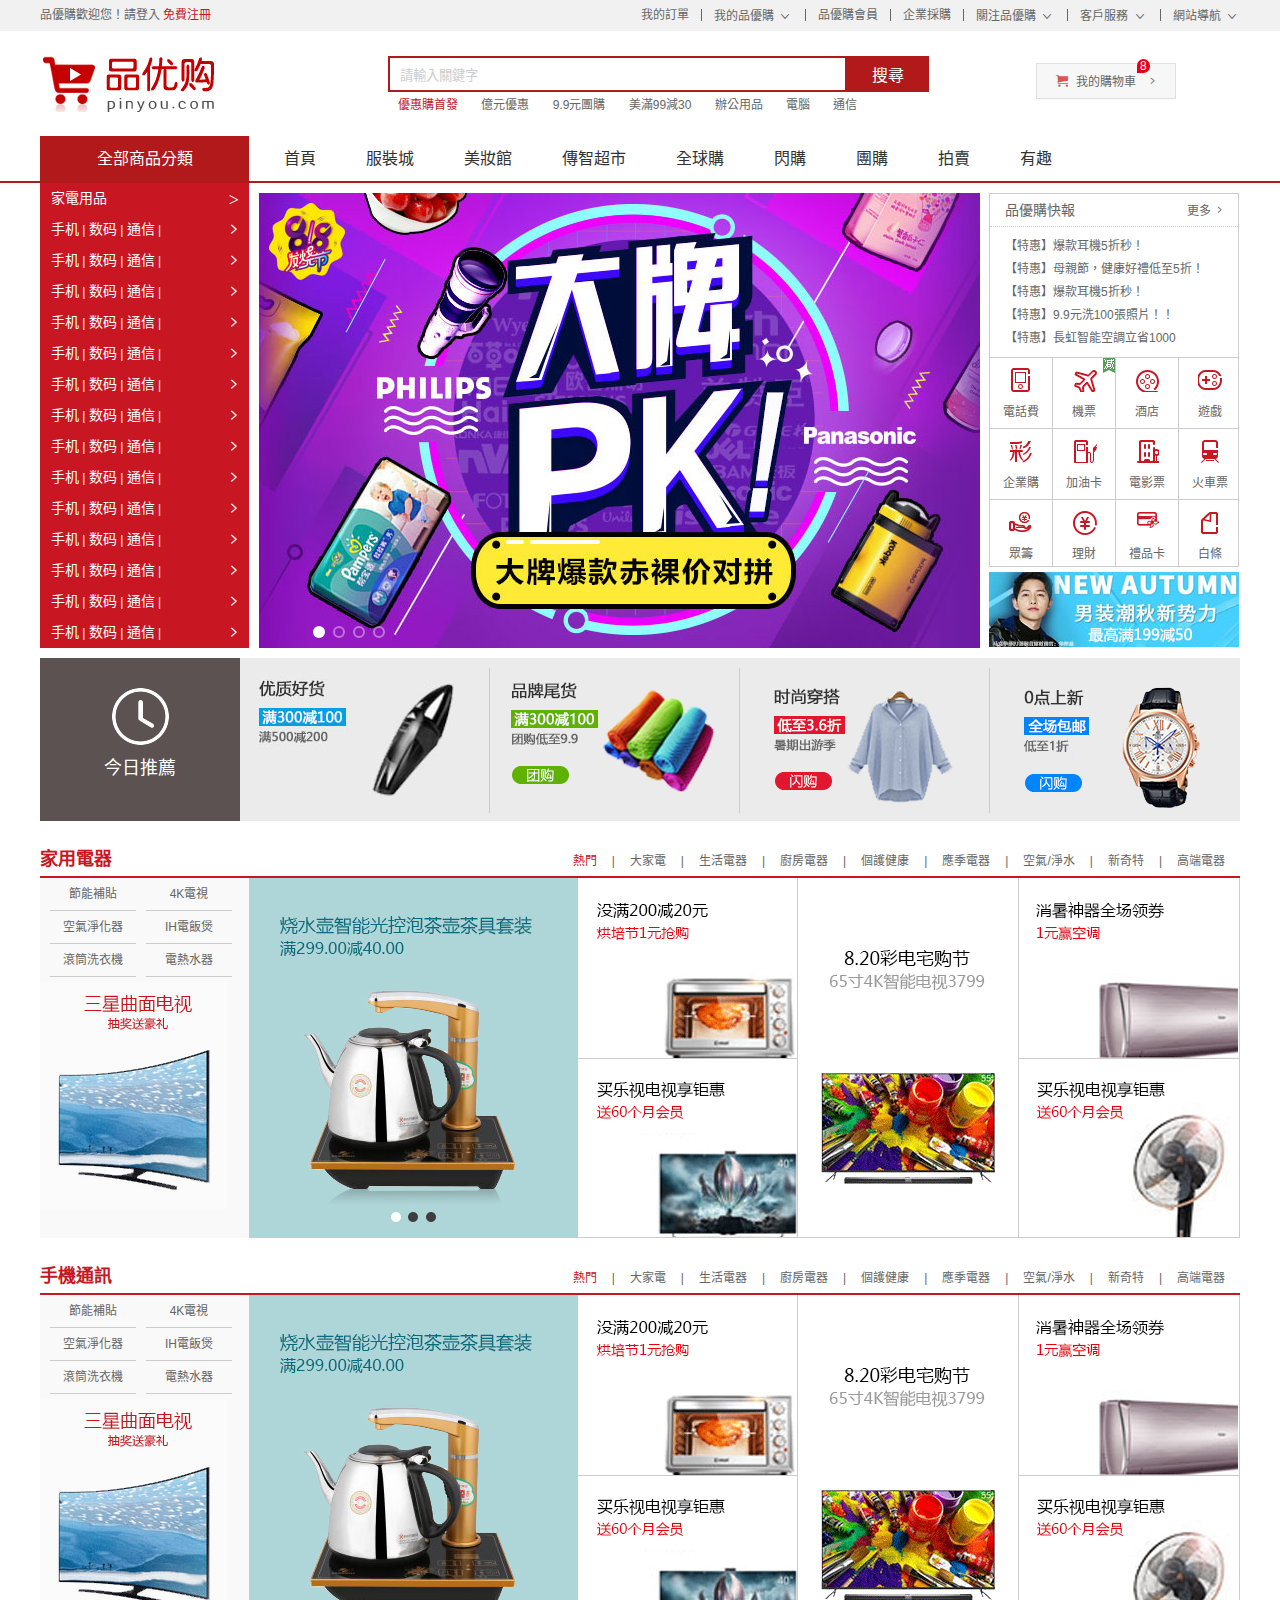
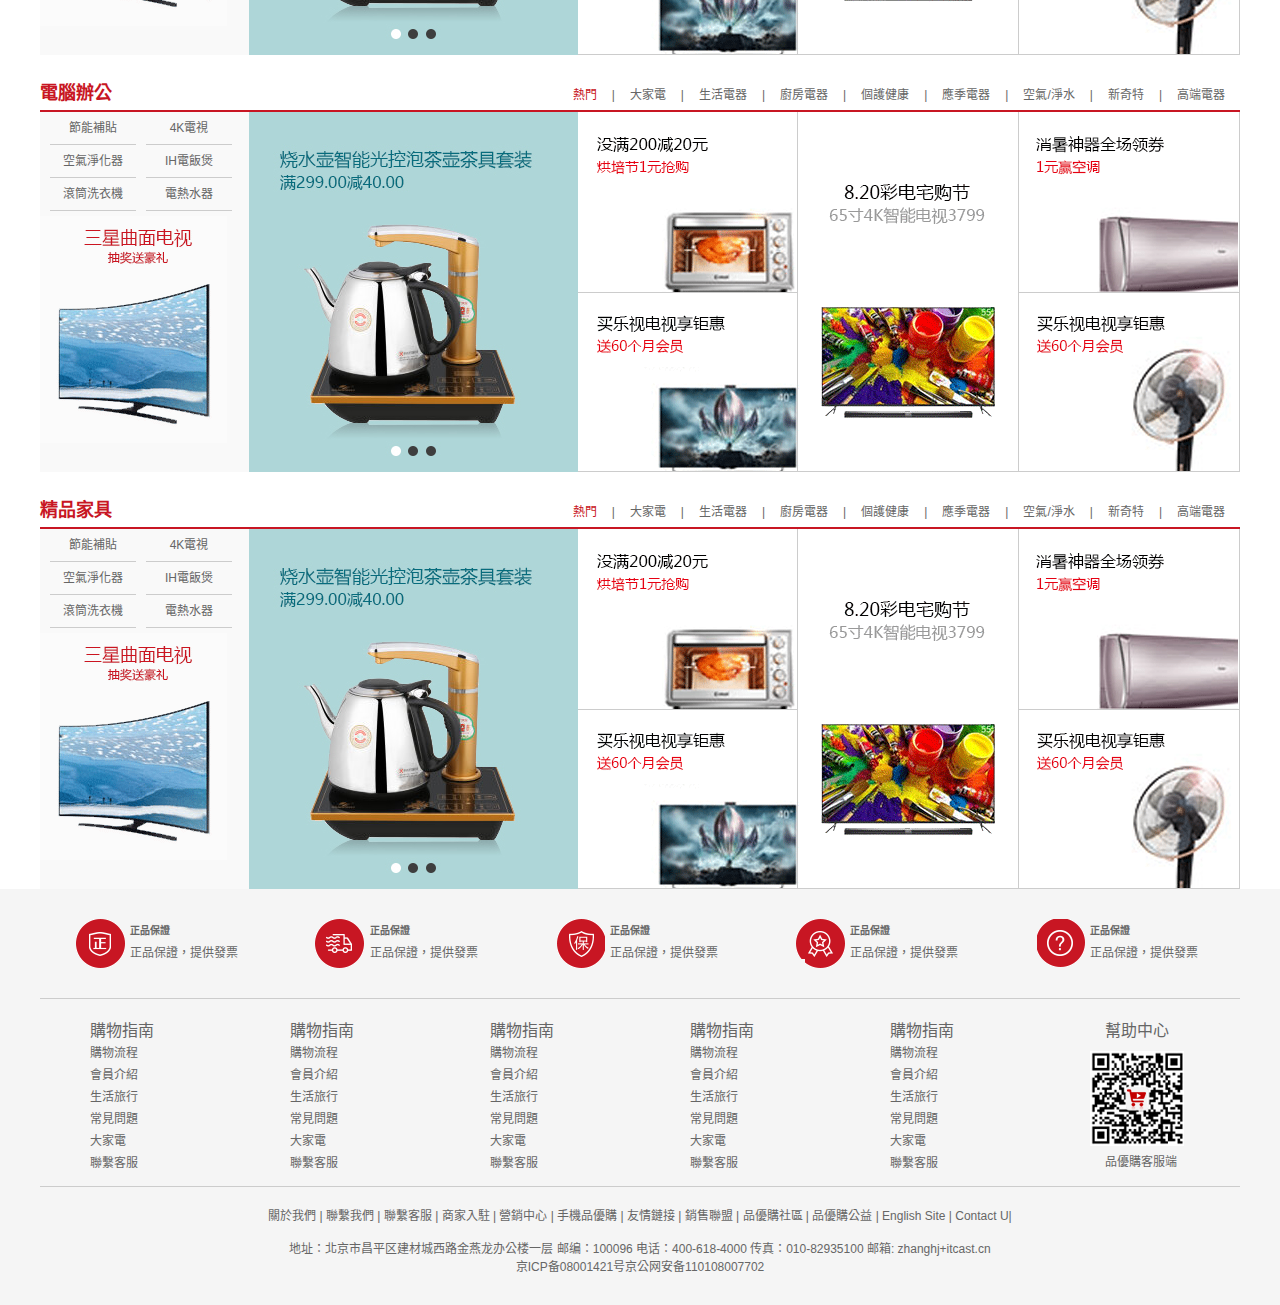
<file: index.html>
<!DOCTYPE html>
<html lang="zh-TW">

<head>
    <meta charset="UTF-8">
    <meta http-equiv="X-UA-Compatible" content="IE=edge">
    <meta name="viewport" content="width=device-width, initial-scale=1.0">
    <meta name="duscription" content="動物估囉估囉">
    <meta name="keywords" content="網購,方便">
    <title>貓貓島-貓咪用品網購第一品牌-精挑細選24H出貨</title>
    <!-- 導入 icon -->
    <link rel="shortcut icon" href="favicon.ico">
    <!-- 導入 初始化的CSS文件 -->
    <link rel="stylesheet" href="css/base.css">
    <!-- 導入 公共樣式 -->
    <link rel="stylesheet" href="css/common.css">
    <!-- 導入 首頁樣式 -->
    <link rel="stylesheet" href="css/index.css">
    <!-- 導入 jquery.min.js 必須寫在index.js 上面 -->
    <script src="js/jquery.min.js"></script>
    <!-- 導入 animate.js 必須寫在index.js 上面 -->
    <script src="js/animate.js"></script>
    <!-- 導入 首頁的js文件 -->
    <script src="js/index.js"></script>
</head>

<body>
    <!-- 頂部快捷導航start -->
    <div class="shortcut">
        <div class="w">
            <div class="fl">
                <ul>
                    <li>品優購歡迎您！ </li>
                    <li>
                        <a href="login.html">請登入</a>
                        <a href="#" class="style-red">免費注冊</a>
                    </li>
                </ul>
            </div>
            <div class="fr right">
                <ul>
                    <li><a href="#">我的訂單</a></li>
                    <li class="spacer"></li>
                    <li>
                        <a href="#">我的品優購</a>
                        <i class="icomoon"></i>
                    </li>
                    <li class="spacer"></li>
                    <li><a href="#">品優購會員</a></li>
                    <li class="spacer"></li>
                    <li><a href="#">企業採購</a></li>
                    <li class="spacer"></li>
                    <li>
                        <a href="#">關注品優購</a>
                        <i class="icomoon"></i>
                    </li>
                    <li class="spacer"></li>
                    <li>
                        <a href="#">客戶服務</a>
                        <i class="icomoon"></i>
                    </li>
                    <li class="spacer"></li>
                    <li>
                        <a href="#">網站導航</a>
                        <i class="icomoon"></i>
                    </li>
                </ul>
            </div>
        </div>
    </div>
    <!-- 頂部快捷導航end -->
    <!-- header區start -->
    <div class="header w">
        <!-- logo -->
        <div class="logo">
            <h1>
                <a href="index.html" title="品優購">品優購</a>
            </h1>
        </div>
        <!-- search -->
        <div class="search">
            <input type="text" class="text" value="請輸入關鍵字">
            <button class="btn">搜尋</button>
        </div>
        <div class="hotwrods">
            <a href="#" class="style-red">優惠購首發</a>
            <a href="#">億元優惠</a>
            <a href="#">9.9元團購</a>
            <a href="#">美滿99減30</a>
            <a href="#">辦公用品</a>
            <a href="#">電腦</a>
            <a href="#">通信</a>
        </div>
        <div class="shopcar">
            <i class="car"></i> 我的購物車 <i class="arrow"></i>
            <i class="count">8</i>
        </div>
    </div>
    <!-- header區end -->
    <!-- nav start -->
    <div class="nav">
        <div class="w">
            <!-- 左側選單 -->
            <div class="dropdown fl">
                <div class="dt">全部商品分類</div>
                <div class="dd">
                    <ul>
                        <li class="menu_item"><a href="#">家電用品</a> <i> > </i> </li>
                        <li class="menu_item">
                            <a href="list.html">手机</a> |
                            <a href="#">数码</a> |
                            <a href="#">通信</a> |
                            <i>  </i>
                        </li>
                        <li class="menu_item">
                            <a href="#">手机</a> |
                            <a href="#">数码</a> |
                            <a href="#">通信</a> |
                            <i>  </i>
                        </li>
                        <li class="menu_item">
                            <a href="#">手机</a> |
                            <a href="#">数码</a> |
                            <a href="#">通信</a> |
                            <i>  </i>
                        </li>
                        <li class="menu_item">
                            <a href="#">手机</a> |
                            <a href="#">数码</a> |
                            <a href="#">通信</a> |
                            <i>  </i>
                        </li>
                        <li class="menu_item">
                            <a href="#">手机</a> |
                            <a href="#">数码</a> |
                            <a href="#">通信</a> |
                            <i>  </i>
                        </li>
                        <li class="menu_item">
                            <a href="#">手机</a> |
                            <a href="#">数码</a> |
                            <a href="#">通信</a> |
                            <i>  </i>
                        </li>
                        <li class="menu_item">
                            <a href="#">手机</a> |
                            <a href="#">数码</a> |
                            <a href="#">通信</a> |
                            <i>  </i>
                        </li>
                        <li class="menu_item">
                            <a href="#">手机</a> |
                            <a href="#">数码</a> |
                            <a href="#">通信</a> |
                            <i>  </i>
                        </li>
                        <li class="menu_item">
                            <a href="#">手机</a> |
                            <a href="#">数码</a> |
                            <a href="#">通信</a> |
                            <i>  </i>
                        </li>
                        <li class="menu_item">
                            <a href="#">手机</a> |
                            <a href="#">数码</a> |
                            <a href="#">通信</a> |
                            <i>  </i>
                        </li>
                        <li class="menu_item">
                            <a href="#">手机</a> |
                            <a href="#">数码</a> |
                            <a href="#">通信</a> |
                            <i>  </i>
                        </li>
                        <li class="menu_item">
                            <a href="#">手机</a> |
                            <a href="#">数码</a> |
                            <a href="#">通信</a> |
                            <i>  </i>
                        </li>
                        <li class="menu_item">
                            <a href="#">手机</a> |
                            <a href="#">数码</a> |
                            <a href="#">通信</a> |
                            <i>  </i>
                        </li>
                        <li class="menu_item">
                            <a href="#">手机</a> |
                            <a href="#">数码</a> |
                            <a href="#">通信</a> |
                            <i>  </i>
                        </li>
                    </ul>
                </div>
            </div>
            <!-- 右側導航 -->
            <div class="navitems fl">
                <ul>
                    <li><a href="#">首頁</a></li>
                    <li><a href="#">服裝城</a></li>
                    <li><a href="#">美妝館</a></li>
                    <li><a href="#">傳智超市</a></li>
                    <li><a href="#">全球購</a></li>
                    <li><a href="#">閃購</a></li>
                    <li><a href="#">團購</a></li>
                    <li><a href="#">拍賣</a></li>
                    <li><a href="#">有趣</a></li>
                </ul>
            </div>
        </div>
    </div>
    <!-- nav end -->
    <!-- main start -->
    <div class="w">
        <div class="main">
            <div class="focus fl">
                <!-- 左側按鈕 -->
                <a href="javascript:;" class="arrow-l">  </a>
                <!-- 右側按鈕 -->
                <a href="javascript:;" class="arrow-r">  </a>
                <!-- 核心的滾動區域 -->
                <ul>
                    <li>
                        <a href="#">
                            <img src="upload/focus.jpg" alt="">
                        </a>
                    </li>
                    <li>
                        <a href="#">
                            <img src="upload/focus1.jpg" alt="">
                        </a>
                    </li>
                    <li>
                        <a href="#">
                            <img src="upload/focus2.jpg" alt="">
                        </a>
                    </li>
                    <li>
                        <a href="#">
                            <img src="upload/focus3.jpg" alt="">
                        </a>
                    </li>

                </ul>
                <!-- 小圈圈 -->
                <ol class="circle">

                </ol>
            </div>
            <div class="newsflash fr">
                <div class="news">
                    <div class="news-hd">
                        品優購快報
                        <a href="">更多</a>
                    </div>
                    <div class="news-bd">
                        <ul>
                            <li>
                                <a href="#">【特惠】爆款耳機5折秒！</a>
                            </li>
                            <li>
                                <a href="#">【特惠】母親節，健康好禮低至5折！</a>
                            </li>
                            <li>
                                <a href="#">【特惠】爆款耳機5折秒！</a>
                            </li>
                            <li>
                                <a href="#">【特惠】9.9元洗100張照片！！</a>
                            </li>
                            <li>
                                <a href="#">【特惠】長虹智能空調立省1000</a>
                            </li>
                        </ul>
                    </div>
                </div>
                <div class="lifeservice">
                    <ul>
                        <li>
                            <a href="#">
                                <i class="service_ico service_ico_1"></i>
                                <p>電話費</p>
                            </a>
                        </li>
                        <li>
                            <a href="#">
                                <i class="service_ico service_ico_2"></i>
                                <p>機票</p>
                            </a>
                            <span class="hot"></span>
                        </li>
                        <li>
                            <a href="#">
                                <i class="service_ico service_ico_3"></i>
                                <p>酒店</p>
                            </a>
                        </li>
                        <li>
                            <a href="#">
                                <i class="service_ico service_ico_4"></i>
                                <p>遊戲</p>
                            </a>
                        </li>
                        <li>
                            <a href="#">
                                <i class="service_ico service_ico_5"></i>
                                <p>企業購</p>
                            </a>
                        </li>
                        <li>
                            <a href="#">
                                <i class="service_ico service_ico_6"></i>
                                <p>加油卡</p>
                            </a>
                        </li>
                        <li>
                            <a href="#">
                                <i class="service_ico service_ico_7"></i>
                                <p>電影票</p>
                            </a>
                        </li>
                        <li>
                            <a href="#">
                                <i class="service_ico service_ico_8"></i>
                                <p>火車票</p>
                            </a>
                        </li>
                        <li>
                            <a href="#">
                                <i class="service_ico service_ico_9"></i>
                                <p>眾籌</p>
                            </a>
                        </li>
                        <li>
                            <a href="#">
                                <i class="service_ico service_ico_10"></i>
                                <p>理財</p>
                            </a>
                        </li>
                        <li>
                            <a href="#">
                                <i class="service_ico service_ico_11"></i>
                                <p>禮品卡</p>
                            </a>
                        </li>
                        <li>
                            <a href="#">
                                <i class="service_ico service_ico_12"></i>
                                <p>白條</p>
                            </a>
                        </li>
                    </ul>
                </div>
                <div class="bargain">
                    <img src="upload/bargain.jpg" alt="">
                </div>
            </div>
        </div>
    </div>
    <!-- main end -->

    <!-- 推薦服務start -->
    <div class="recommend w">
        <div class="recom-hd fl">
            <img src="img/clock.png" alt="">
            <h3>今日推薦</h3>
        </div>
        <div class="recom-bd fl">
            <ul>
                <li>
                    <a href="#">
                        <img src="upload/pic.jpg" alt="">
                    </a>
                </li>
                <li>
                    <a href="#">
                        <img src="upload/pic2.jpg" alt="">
                    </a>
                </li>
                <li>
                    <a href="#">
                        <img src="upload/pic3.jpg" alt="">
                    </a>
                </li>
                <li class="last">
                    <a href="#">
                        <img src="upload/pic4.jpg" alt="">
                    </a>
                </li>
            </ul>
        </div>
    </div>
    <!-- 推薦服務end -->
    <!-- floor start -->
    <div class="floor">
        <div class="ha w">
            <div class="box-hd">
                <h3>家用電器</h3>
                <div class="tab-list">
                    <ul>
                        <li><a href="#" class="style-red">熱門</a>|</li>
                        <li><a href="#">大家電</a>|</li>
                        <li><a href="#">生活電器</a>|</li>
                        <li><a href="#">廚房電器</a>|</li>
                        <li><a href="#">個護健康</a>|</li>
                        <li><a href="#">應季電器</a>|</li>
                        <li><a href="#">空氣/淨水</a>|</li>
                        <li><a href="#">新奇特</a>|</li>
                        <li><a href="#">高端電器</a></li>
                    </ul>
                </div>
            </div>
            <div class="box-bd">
                <ul class="tab-con">
                    <li class="w209">
                        <ul class="tab-con-list">
                            <li>
                                <a href="#">節能補貼</a>
                            </li>
                            <li>
                                <a href="#">4K電視</a>
                            </li>
                            <li>
                                <a href="#">空氣淨化器</a>
                            </li>
                            <li>
                                <a href="#">IH電飯煲</a>
                            </li>
                            <li>
                                <a href="#">滾筒洗衣機</a>
                            </li>
                            <li>
                                <a href="#">電熱水器</a>
                            </li>
                        </ul>
                        <img src="upload/floor-1-1.png" alt="">
                    </li>
                    <li class="w329">
                        <img src="upload/pic5.jpg" alt="">
                    </li>
                    <li class="w219">
                        <div class="tab-con-item">
                            <a href="#">
                                <img src="upload/floor-1-2.png" alt="">
                            </a>
                        </div>
                        <div class="tab-con-item">
                            <a href="#">
                                <img src="upload/floor-1-3.png" alt="">
                            </a>
                        </div>
                    </li>
                    <li class="w220">
                        <div class="tab-con-item">
                            <a href="#">
                                <img src="upload/floor-1-4.png" alt="">
                            </a>
                        </div>
                    </li>
                    <li class="w220">
                        <div class="tab-con-item">
                            <a href="#">
                                <img src="upload/floor-1-5.png" alt="">
                            </a>
                        </div>
                        <div class="tab-con-item">
                            <a href="#">
                                <img src="upload/floor-1-6.png" alt="">
                            </a>
                        </div>
                    </li>
                </ul>
                <!-- <ul class="tab-con">
                    <li>1</li>
                    <li>2</li>
                    <li>3</li>
                    <li>4</li>
                    <li>5</li>
                </ul> -->
            </div>
        </div>
        <div class="cp w">
            <div class="box-hd">
                <h3>手機通訊</h3>
                <div class="tab-list">
                    <ul>
                        <li><a href="#" class="style-red">熱門</a>|</li>
                        <li><a href="#">大家電</a>|</li>
                        <li><a href="#">生活電器</a>|</li>
                        <li><a href="#">廚房電器</a>|</li>
                        <li><a href="#">個護健康</a>|</li>
                        <li><a href="#">應季電器</a>|</li>
                        <li><a href="#">空氣/淨水</a>|</li>
                        <li><a href="#">新奇特</a>|</li>
                        <li><a href="#">高端電器</a></li>
                    </ul>
                </div>
            </div>
            <div class="box-bd">
                <ul class="tab-con">
                    <li class="w209">
                        <ul class="tab-con-list">
                            <li>
                                <a href="#">節能補貼</a>
                            </li>
                            <li>
                                <a href="#">4K電視</a>
                            </li>
                            <li>
                                <a href="#">空氣淨化器</a>
                            </li>
                            <li>
                                <a href="#">IH電飯煲</a>
                            </li>
                            <li>
                                <a href="#">滾筒洗衣機</a>
                            </li>
                            <li>
                                <a href="#">電熱水器</a>
                            </li>
                        </ul>
                        <img src="upload/floor-1-1.png" alt="">
                    </li>
                    <li class="w329">
                        <img src="upload/pic5.jpg" alt="">
                    </li>
                    <li class="w219">
                        <div class="tab-con-item">
                            <a href="#">
                                <img src="upload/floor-1-2.png" alt="">
                            </a>
                        </div>
                        <div class="tab-con-item">
                            <a href="#">
                                <img src="upload/floor-1-3.png" alt="">
                            </a>
                        </div>
                    </li>
                    <li class="w220">
                        <div class="tab-con-item">
                            <a href="#">
                                <img src="upload/floor-1-4.png" alt="">
                            </a>
                        </div>
                    </li>
                    <li class="w220">
                        <div class="tab-con-item">
                            <a href="#">
                                <img src="upload/floor-1-5.png" alt="">
                            </a>
                        </div>
                        <div class="tab-con-item">
                            <a href="#">
                                <img src="upload/floor-1-6.png" alt="">
                            </a>
                        </div>
                    </li>
                </ul>
                <!-- <ul class="tab-con">
                    <li>1</li>
                    <li>2</li>
                    <li>3</li>
                    <li>4</li>
                    <li>5</li>
                </ul> -->
            </div>
        </div>
        <div class="co w">
            <div class="box-hd">
                <h3>電腦辦公</h3>
                <div class="tab-list">
                    <ul>
                        <li><a href="#" class="style-red">熱門</a>|</li>
                        <li><a href="#">大家電</a>|</li>
                        <li><a href="#">生活電器</a>|</li>
                        <li><a href="#">廚房電器</a>|</li>
                        <li><a href="#">個護健康</a>|</li>
                        <li><a href="#">應季電器</a>|</li>
                        <li><a href="#">空氣/淨水</a>|</li>
                        <li><a href="#">新奇特</a>|</li>
                        <li><a href="#">高端電器</a></li>
                    </ul>
                </div>
            </div>
            <div class="box-bd">
                <ul class="tab-con">
                    <li class="w209">
                        <ul class="tab-con-list">
                            <li>
                                <a href="#">節能補貼</a>
                            </li>
                            <li>
                                <a href="#">4K電視</a>
                            </li>
                            <li>
                                <a href="#">空氣淨化器</a>
                            </li>
                            <li>
                                <a href="#">IH電飯煲</a>
                            </li>
                            <li>
                                <a href="#">滾筒洗衣機</a>
                            </li>
                            <li>
                                <a href="#">電熱水器</a>
                            </li>
                        </ul>
                        <img src="upload/floor-1-1.png" alt="">
                    </li>
                    <li class="w329">
                        <img src="upload/pic5.jpg" alt="">
                    </li>
                    <li class="w219">
                        <div class="tab-con-item">
                            <a href="#">
                                <img src="upload/floor-1-2.png" alt="">
                            </a>
                        </div>
                        <div class="tab-con-item">
                            <a href="#">
                                <img src="upload/floor-1-3.png" alt="">
                            </a>
                        </div>
                    </li>
                    <li class="w220">
                        <div class="tab-con-item">
                            <a href="#">
                                <img src="upload/floor-1-4.png" alt="">
                            </a>
                        </div>
                    </li>
                    <li class="w220">
                        <div class="tab-con-item">
                            <a href="#">
                                <img src="upload/floor-1-5.png" alt="">
                            </a>
                        </div>
                        <div class="tab-con-item">
                            <a href="#">
                                <img src="upload/floor-1-6.png" alt="">
                            </a>
                        </div>
                    </li>
                </ul>
                <!-- <ul class="tab-con">
                    <li>1</li>
                    <li>2</li>
                    <li>3</li>
                    <li>4</li>
                    <li>5</li>
                </ul> -->
            </div>
        </div>
        <div class="ft w">
            <div class="box-hd">
                <h3>精品家具</h3>
                <div class="tab-list">
                    <ul>
                        <li><a href="#" class="style-red">熱門</a>|</li>
                        <li><a href="#">大家電</a>|</li>
                        <li><a href="#">生活電器</a>|</li>
                        <li><a href="#">廚房電器</a>|</li>
                        <li><a href="#">個護健康</a>|</li>
                        <li><a href="#">應季電器</a>|</li>
                        <li><a href="#">空氣/淨水</a>|</li>
                        <li><a href="#">新奇特</a>|</li>
                        <li><a href="#">高端電器</a></li>
                    </ul>
                </div>
            </div>
            <div class="box-bd">
                <ul class="tab-con">
                    <li class="w209">
                        <ul class="tab-con-list">
                            <li>
                                <a href="#">節能補貼</a>
                            </li>
                            <li>
                                <a href="#">4K電視</a>
                            </li>
                            <li>
                                <a href="#">空氣淨化器</a>
                            </li>
                            <li>
                                <a href="#">IH電飯煲</a>
                            </li>
                            <li>
                                <a href="#">滾筒洗衣機</a>
                            </li>
                            <li>
                                <a href="#">電熱水器</a>
                            </li>
                        </ul>
                        <img src="upload/floor-1-1.png" alt="">
                    </li>
                    <li class="w329">
                        <img src="upload/pic5.jpg" alt="">
                    </li>
                    <li class="w219">
                        <div class="tab-con-item">
                            <a href="#">
                                <img src="upload/floor-1-2.png" alt="">
                            </a>
                        </div>
                        <div class="tab-con-item">
                            <a href="#">
                                <img src="upload/floor-1-3.png" alt="">
                            </a>
                        </div>
                    </li>
                    <li class="w220">
                        <div class="tab-con-item">
                            <a href="#">
                                <img src="upload/floor-1-4.png" alt="">
                            </a>
                        </div>
                    </li>
                    <li class="w220">
                        <div class="tab-con-item">
                            <a href="#">
                                <img src="upload/floor-1-5.png" alt="">
                            </a>
                        </div>
                        <div class="tab-con-item">
                            <a href="#">
                                <img src="upload/floor-1-6.png" alt="">
                            </a>
                        </div>
                    </li>
                </ul>
                <!-- <ul class="tab-con">
                    <li>1</li>
                    <li>2</li>
                    <li>3</li>
                    <li>4</li>
                    <li>5</li>
                </ul> -->
            </div>
        </div>
    </div>
    <!-- floor end -->
    <!-- 固定電梯導航start -->
    <div class="fixedtool">
        <ul>
            <li class="current">家用電器</li>
            <li>手機通訊</li>
            <li>電腦辦公</li>
            <li>精品家具</li>

        </ul>
    </div>
    <!-- 固定電梯導航end -->
    <!-- footer start -->
    <div class="footer">
        <div class="w">
            <!-- mod_service -->
            <div class="mod_service">
                <ul>
                    <li>
                        <i class="mod_service_icon mod_service_1"></i>
                        <div class="mod_service_title">
                            <h5>正品保證</h5>
                            <p>正品保證，提供發票</p>
                        </div>
                    </li>
                    <li>
                        <i class="mod_service_icon mod_service_2"></i>
                        <div class="mod_service_title">
                            <h5>正品保證</h5>
                            <p>正品保證，提供發票</p>
                        </div>
                    </li>
                    <li>
                        <i class="mod_service_icon mod_service_3"></i>
                        <div class="mod_service_title">
                            <h5>正品保證</h5>
                            <p>正品保證，提供發票</p>
                        </div>
                    </li>
                    <li>
                        <i class="mod_service_icon mod_service_4"></i>
                        <div class="mod_service_title">
                            <h5>正品保證</h5>
                            <p>正品保證，提供發票</p>
                        </div>
                    </li>
                    <li>
                        <i class="mod_service_icon mod_service_5"></i>
                        <div class="mod_service_title">
                            <h5>正品保證</h5>
                            <p>正品保證，提供發票</p>
                        </div>
                    </li>
                </ul>
            </div>
            <!-- mod_help -->
            <div class="mod_help">
                <dl class="mod_help_item">
                    <dt>購物指南</dt>
                    <dd><a href="">購物流程</a></dd>
                    <dd><a href="">會員介紹</a></dd>
                    <dd><a href="">生活旅行</a></dd>
                    <dd><a href="">常見問題</a></dd>
                    <dd><a href="">大家電</a></dd>
                    <dd><a href="">聯繫客服</a></dd>
                </dl>
                <dl class="mod_help_item">
                    <dt>購物指南</dt>
                    <dd><a href="">購物流程</a></dd>
                    <dd><a href="">會員介紹</a></dd>
                    <dd><a href="">生活旅行</a></dd>
                    <dd><a href="">常見問題</a></dd>
                    <dd><a href="">大家電</a></dd>
                    <dd><a href="">聯繫客服</a></dd>
                </dl>
                <dl class="mod_help_item">
                    <dt>購物指南</dt>
                    <dd><a href="">購物流程</a></dd>
                    <dd><a href="">會員介紹</a></dd>
                    <dd><a href="">生活旅行</a></dd>
                    <dd><a href="">常見問題</a></dd>
                    <dd><a href="">大家電</a></dd>
                    <dd><a href="">聯繫客服</a></dd>
                </dl>
                <dl class="mod_help_item">
                    <dt>購物指南</dt>
                    <dd><a href="">購物流程</a></dd>
                    <dd><a href="">會員介紹</a></dd>
                    <dd><a href="">生活旅行</a></dd>
                    <dd><a href="">常見問題</a></dd>
                    <dd><a href="">大家電</a></dd>
                    <dd><a href="">聯繫客服</a></dd>
                </dl>
                <dl class="mod_help_item">
                    <dt>購物指南</dt>
                    <dd><a href="">購物流程</a></dd>
                    <dd><a href="">會員介紹</a></dd>
                    <dd><a href="">生活旅行</a></dd>
                    <dd><a href="">常見問題</a></dd>
                    <dd><a href="">大家電</a></dd>
                    <dd><a href="">聯繫客服</a></dd>
                </dl>
                <dl class="mod_help_item mod_help_app">
                    <dt>幫助中心</dt>
                    <dd>
                        <img src="upload/erweima.png" alt="">
                        <p>品優購客服端</p>
                    </dd>
                </dl>
            </div>
            <!-- mod_copyright -->
            <div class="mod_copyright">
                <p class="mod_copyright_links">
                    關於我們 | 聯繫我們 | 聯繫客服 | 商家入駐 | 營銷中心 | 手機品優購 | 友情鏈接 | 銷售聯盟 | 品優購社區 | 品優購公益 | English Site | Contact U|
                </p>
                <p class="mod_copyright_info">
                    地址：北京市昌平区建材城西路金燕龙办公楼一层 邮编：100096 电话：400-618-4000 传真：010-82935100 邮箱: zhanghj+itcast.cn<br> 京ICP备08001421号京公网安备110108007702
                </p>
            </div>
        </div>
    </div>
    <!-- footer end -->

</body>

</html>
</file>
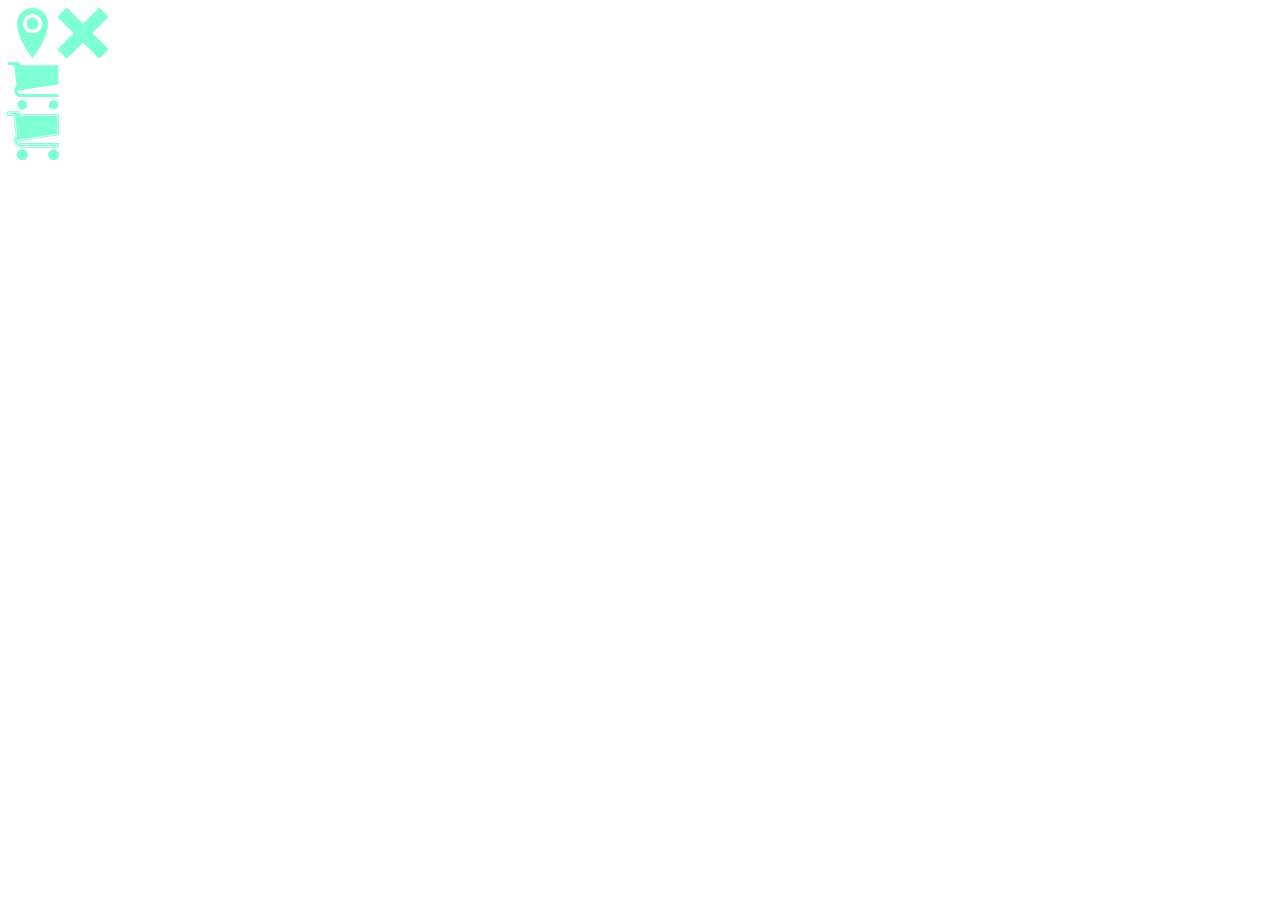
<file: 01-字體圖標測試.html>
<!DOCTYPE html>
<html lang="en">
<head>
    <meta charset="UTF-8">
    <meta http-equiv="X-UA-Compatible" content="IE=edge">
    <meta name="viewport" content="width=device-width, initial-scale=1.0">
    <title>Document</title>
    <style>
    @font-face {
      font-family: 'icomoon';
      src:  url('fonts/icomoon.eot?7kkyc2');
      src:  url('fonts/icomoon.eot?7kkyc2#iefix') format('embedded-opentype'),
        url('fonts/icomoon.ttf?7kkyc2') format('truetype'),
        url('fonts/icomoon.woff?7kkyc2') format('woff'),
        url('fonts/icomoon.svg?7kkyc2#icomoon') format('svg');
      font-weight: normal;
      font-style: normal;
}
    span,
    div,
    strong {
        font-family: 'icomoon';
        font-size: 50px;
        color: aquamarine;
    }
    </style>
</head>
<body>
    <span></span>
    <div></div>
    <strong></strong>
</body>
</html>
</file>
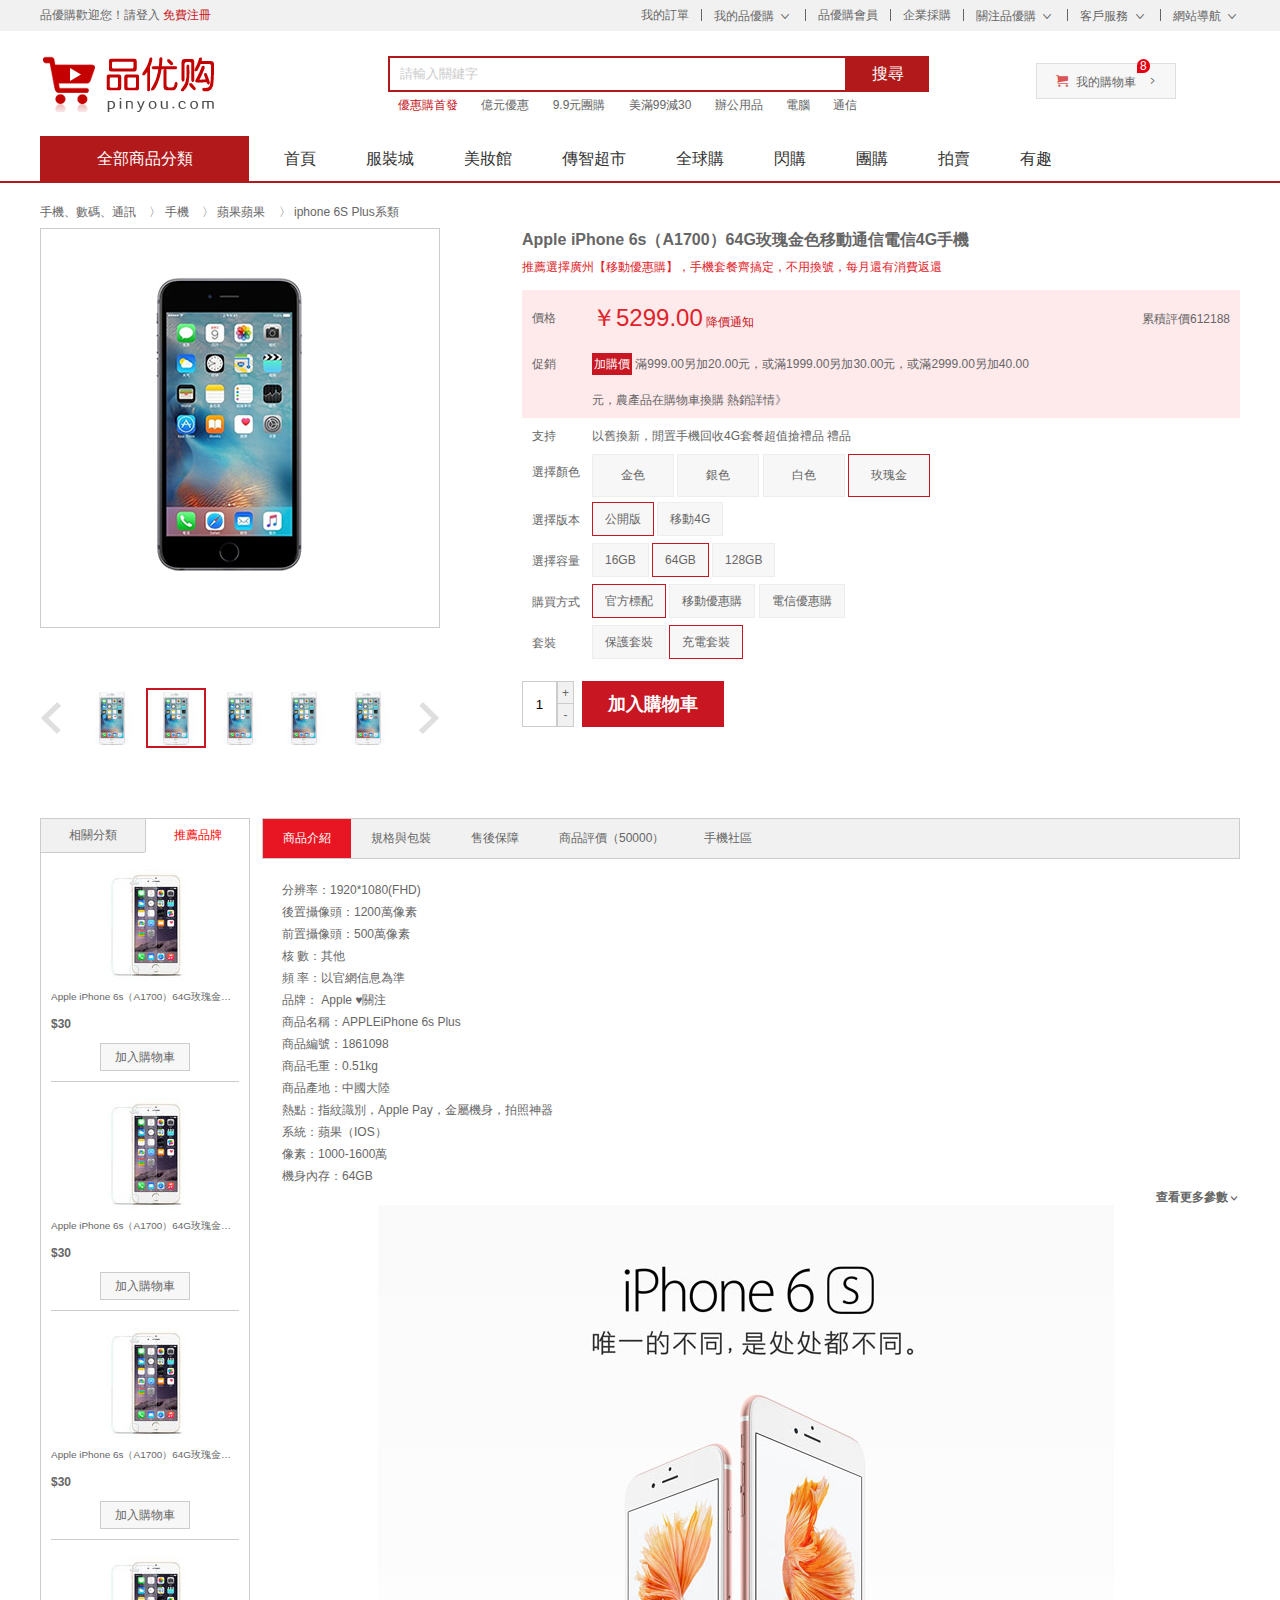
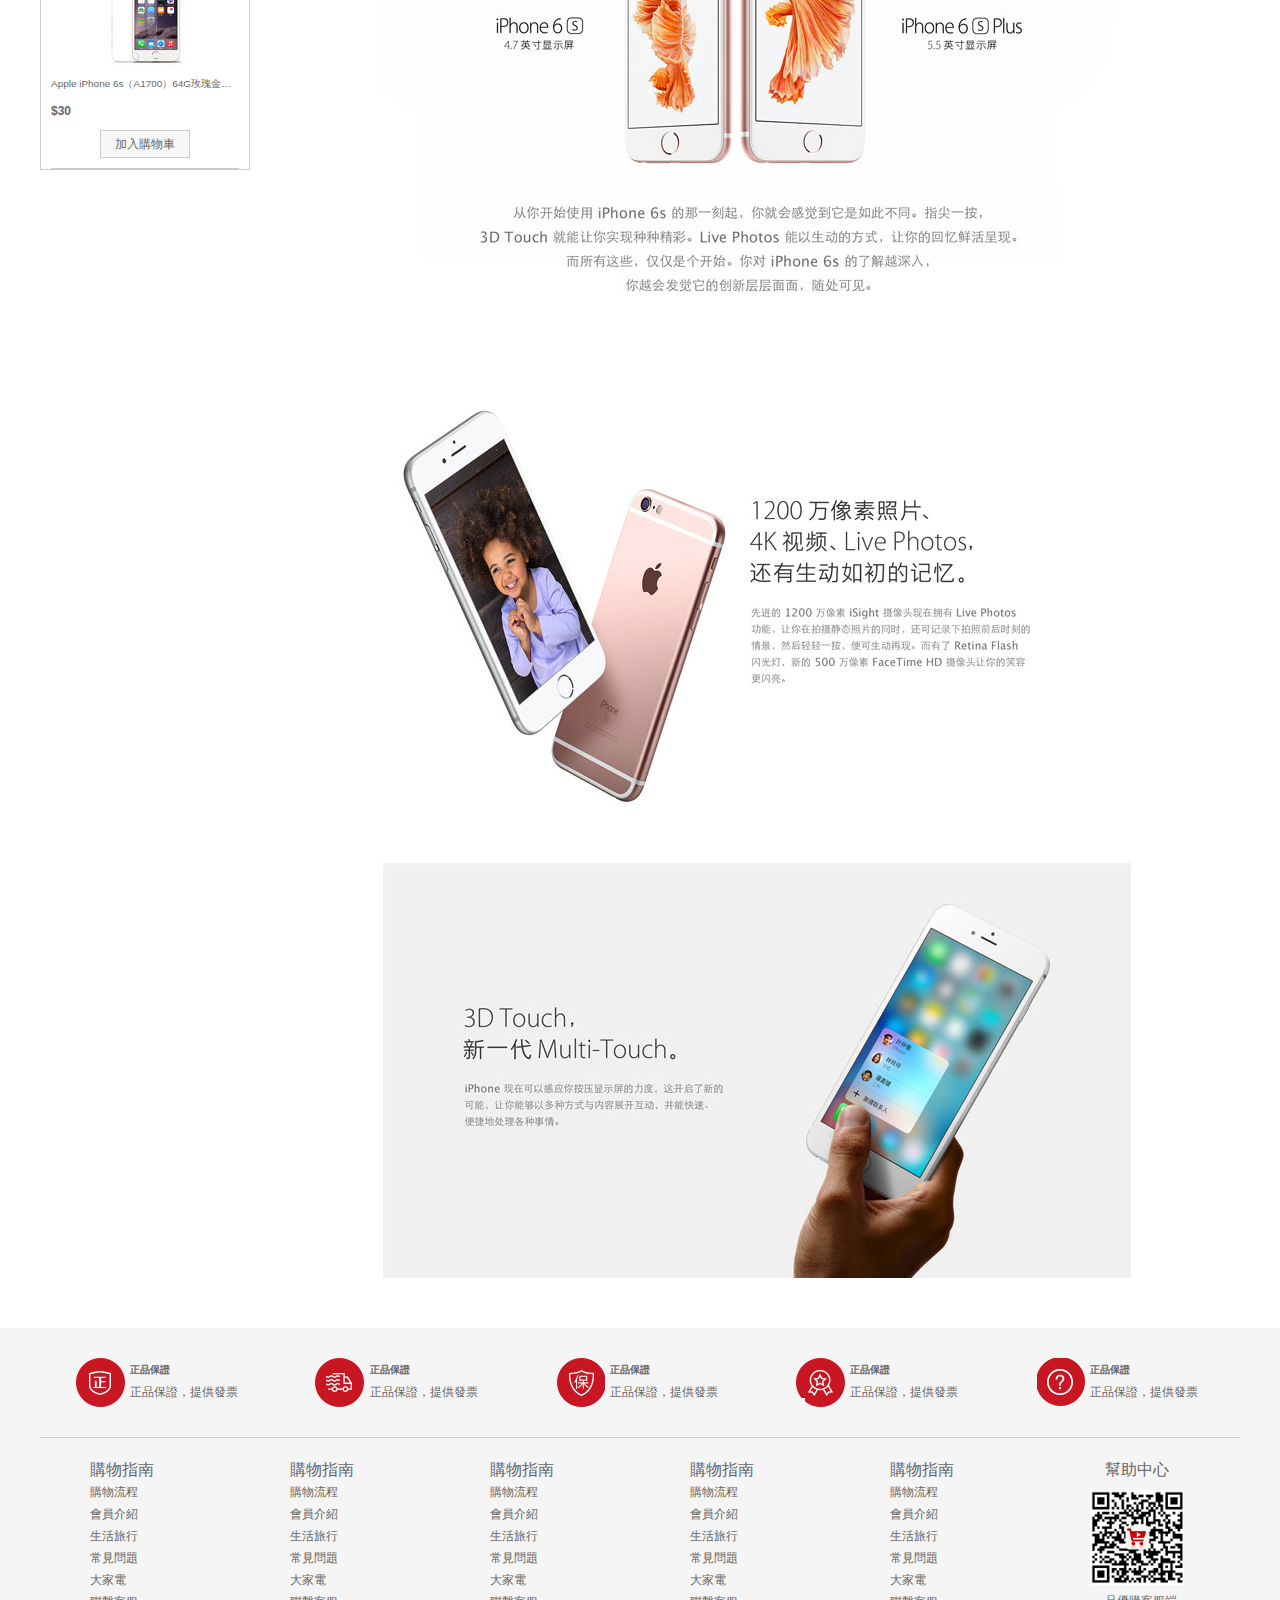
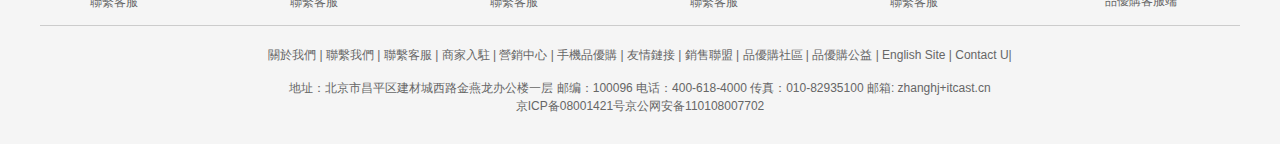
<file: detail.html>
<!DOCTYPE html>
<html lang="en">

<head>
    <meta charset="UTF-8">
    <meta http-equiv="X-UA-Compatible" content="IE=edge">
    <meta name="viewport" content="width=device-width, initial-scale=1.0">
    <meta name="duscription" content="動物估囉估囉">
    <meta name="keywords" content="網購,方便">
    <title>手機詳情頁</title>
    <!-- 導入 icon -->
    <link rel="shortcut icon" href="favicon.ico">
    <!-- 導入 初始化的CSS文件 -->
    <link rel="stylesheet" href="css/base.css">
    <!-- 導入 公共樣式的CSS文件 -->
    <link rel="stylesheet" href="css/common.css">
    <!-- 導入 詳情頁的CSS文件 -->
    <link rel="stylesheet" href="css/detail.css">
    <!-- 導入 JS文件 -->
    <script src="js/detail.js"></script>
</head>

<body>
    <!-- 頂部快捷導航start -->
    <div class="shortcut">
        <div class="w">
            <div class="fl">
                <ul>
                    <li>品優購歡迎您！ </li>
                    <li>
                        <a href="#">請登入</a>
                        <a href="#" class="style-red">免費注冊</a>
                    </li>
                </ul>
            </div>
            <div class="fr right">
                <ul>
                    <li><a href="#">我的訂單</a></li>
                    <li class="spacer"></li>
                    <li>
                        <a href="#">我的品優購</a>
                        <i class="icomoon"></i>
                    </li>
                    <li class="spacer"></li>
                    <li><a href="#">品優購會員</a></li>
                    <li class="spacer"></li>
                    <li><a href="#">企業採購</a></li>
                    <li class="spacer"></li>
                    <li>
                        <a href="#">關注品優購</a>
                        <i class="icomoon"></i>
                    </li>
                    <li class="spacer"></li>
                    <li>
                        <a href="#">客戶服務</a>
                        <i class="icomoon"></i>
                    </li>
                    <li class="spacer"></li>
                    <li>
                        <a href="#">網站導航</a>
                        <i class="icomoon"></i>
                    </li>
                </ul>
            </div>
        </div>
    </div>
    <!-- 頂部快捷導航end -->
    <!-- header區start -->
    <div class="header w">
        <!-- logo -->
        <div class="logo">
            <h1>
                <a href="index.html" title="品優購">品優購</a>
            </h1>
        </div>
        <!-- search -->
        <div class="search">
            <input type="text" class="text" value="請輸入關鍵字">
            <button class="btn">搜尋</button>
        </div>
        <div class="hotwrods">
            <a href="#" class="style-red">優惠購首發</a>
            <a href="#">億元優惠</a>
            <a href="#">9.9元團購</a>
            <a href="#">美滿99減30</a>
            <a href="#">辦公用品</a>
            <a href="#">電腦</a>
            <a href="#">通信</a>
        </div>
        <div class="shopcar">
            <i class="car"></i> 我的購物車 <i class="arrow"></i>
            <i class="count">8</i>
        </div>
    </div>
    <!-- header區end -->
    <!-- nav start -->
    <div class="nav">
        <div class="w">
            <!-- 左側選單 -->
            <div class="dropdown fl">
                <div class="dt">全部商品分類</div>
                <div class="dd" style="display: none;">
                    <ul>
                        <li class="menu_item"><a href="#">家電用品</a> <i> > </i> </li>
                        <li class="menu_item">
                            <a href="#">手机</a> |
                            <a href="#">数码</a> |
                            <a href="#">通信</a> |
                            <i>  </i>
                        </li>
                        <li class="menu_item">
                            <a href="#">手机</a> |
                            <a href="#">数码</a> |
                            <a href="#">通信</a> |
                            <i>  </i>
                        </li>
                        <li class="menu_item">
                            <a href="#">手机</a> |
                            <a href="#">数码</a> |
                            <a href="#">通信</a> |
                            <i>  </i>
                        </li>
                        <li class="menu_item">
                            <a href="#">手机</a> |
                            <a href="#">数码</a> |
                            <a href="#">通信</a> |
                            <i>  </i>
                        </li>
                        <li class="menu_item">
                            <a href="#">手机</a> |
                            <a href="#">数码</a> |
                            <a href="#">通信</a> |
                            <i>  </i>
                        </li>
                        <li class="menu_item">
                            <a href="#">手机</a> |
                            <a href="#">数码</a> |
                            <a href="#">通信</a> |
                            <i>  </i>
                        </li>
                        <li class="menu_item">
                            <a href="#">手机</a> |
                            <a href="#">数码</a> |
                            <a href="#">通信</a> |
                            <i>  </i>
                        </li>
                        <li class="menu_item">
                            <a href="#">手机</a> |
                            <a href="#">数码</a> |
                            <a href="#">通信</a> |
                            <i>  </i>
                        </li>
                        <li class="menu_item">
                            <a href="#">手机</a> |
                            <a href="#">数码</a> |
                            <a href="#">通信</a> |
                            <i>  </i>
                        </li>
                        <li class="menu_item">
                            <a href="#">手机</a> |
                            <a href="#">数码</a> |
                            <a href="#">通信</a> |
                            <i>  </i>
                        </li>
                        <li class="menu_item">
                            <a href="#">手机</a> |
                            <a href="#">数码</a> |
                            <a href="#">通信</a> |
                            <i>  </i>
                        </li>
                        <li class="menu_item">
                            <a href="#">手机</a> |
                            <a href="#">数码</a> |
                            <a href="#">通信</a> |
                            <i>  </i>
                        </li>
                        <li class="menu_item">
                            <a href="#">手机</a> |
                            <a href="#">数码</a> |
                            <a href="#">通信</a> |
                            <i>  </i>
                        </li>
                        <li class="menu_item">
                            <a href="#">手机</a> |
                            <a href="#">数码</a> |
                            <a href="#">通信</a> |
                            <i>  </i>
                        </li>
                    </ul>
                </div>
            </div>
            <!-- 右側導航 -->
            <div class="navitems fl">
                <ul>
                    <li><a href="#">首頁</a></li>
                    <li><a href="#">服裝城</a></li>
                    <li><a href="#">美妝館</a></li>
                    <li><a href="#">傳智超市</a></li>
                    <li><a href="#">全球購</a></li>
                    <li><a href="#">閃購</a></li>
                    <li><a href="#">團購</a></li>
                    <li><a href="#">拍賣</a></li>
                    <li><a href="#">有趣</a></li>
                </ul>
            </div>
        </div>
    </div>
    <!-- nav end -->
    <!-- 詳情頁內容 start -->
    <div class="de_container w">
        <!-- 麵包屑導航 -->
        <div class="crumb_wrap">
            <a href="#">手機、數碼、通訊</a> 〉 <a href="#">手機</a> 〉 <a href="#">蘋果蘋果</a> 〉 <a href="#">iphone 6S Plus系類</a>
        </div>
        <!-- 產品介紹區塊 -->
        <div class="product_into clearfix">
            <!-- 左預覽區 -->
            <div class="preview_wrap fl">
                <div class="preview_img">
                    <img src="upload/s3.png" alt="">
                    <div class="mask"></div>
                    <div class="big">
                        <img src="upload/big.jpg" alt="" class="bigImg">
                    </div>
                </div>
                <div class="preview_list">
                    <a href="#" class="arrow_prev"></a>
                    <a href="#" class="arrow_next"></a>
                    <ul class="list_item">
                        <li>
                            <img src="upload/pre.jpg" alt="">
                        </li>
                        <li class="current">
                            <img src="upload/pre.jpg" alt="">
                        </li>
                        <li>
                            <img src="upload/pre.jpg" alt="">
                        </li>
                        <li>
                            <img src="upload/pre.jpg" alt="">
                        </li>
                        <li>
                            <img src="upload/pre.jpg" alt="">
                        </li>
                    </ul>
                </div>
            </div>
            <!-- 右商品詳細訊息 -->
            <div class="iteminfo_wrap fr">
                <div class="sku_nane">
                    Apple iPhone 6s（A1700）64G玫瑰金色移動通信電信4G手機
                </div>
                <div class="news">
                    推薦選擇廣州【移動優惠購】，手機套餐齊搞定，不用換號，每月還有消費返還
                </div>
                <div class="summary">
                    <dl class="summary_price">
                        <dt>價格</dt>
                        <dd>
                            <i class="price">￥5299.00</i>
                            <a href="#">降價通知</a>
                            <div class="remark">累積評價612188</div>
                        </dd>
                    </dl>
                    <dl class="summary_promotion">
                        <dt>促銷</dt>
                        <dd>
                            <em>加購價</em> 滿999.00另加20.00元，或滿1999.00另加30.00元，或滿2999.00另加40.00元，農產品在購物車換購 熱銷詳情》
                        </dd>
                    </dl>
                    <dl class="summary_support">
                        <dt>支持</dt>
                        <dd>
                            以舊換新，閒置手機回收4G套餐超值搶禮品 禮品
                        </dd>
                    </dl>
                    <dl class="choose_color">
                        <dt>選擇顏色</dt>
                        <dd>
                            <a href="javascitpt:;">金色</a>
                            <a href="javascitpt:;">銀色</a>
                            <a href="javascitpt:;">白色</a>
                            <a href="javascitpt:;" class="current">玫瑰金</a>
                        </dd>
                    </dl>
                    <dl class="choose_version">
                        <dt>選擇版本</dt>
                        <dd>
                            <a href="javascitpt:;" class="current">公開版</a>
                            <a href="javascitpt:;">移動4G</a>
                        </dd>
                    </dl>
                    <dl class="choose_cap">
                        <dt>選擇容量</dt>
                        <dd>
                            <a href="javascitpt:;">16GB</a>
                            <a href="javascitpt:;" class="current">64GB</a>
                            <a href="javascitpt:;">128GB</a>
                        </dd>
                    </dl>
                    <dl class="choose_type">
                        <dt>購買方式</dt>
                        <dd>
                            <a href="javascitpt:;" class="current">官方標配</a>
                            <a href="javascitpt:;">移動優惠購</a>
                            <a href="javascitpt:;">電信優惠購</a>
                        </dd>
                    </dl>
                    <dl class="choose_com">
                        <dt>套裝</dt>
                        <dd>
                            <a href="javascitpt:;">保護套裝</a>
                            <a href="javascitpt:;" class="current">充電套裝</a>
                        </dd>
                    </dl>

                    <div class="choose_btns">
                        <div class="choose_amount">
                            <input type="text" value="1">
                            <a href="javascipt:;" class="add">+</a>
                            <a href="javascipt:;" class="reduce">-</a>
                        </div>
                        <a href="#" class="addcar">加入購物車</a>
                    </div>
                </div>
            </div>
        </div>
        <!-- 產品細節區塊 start -->
        <div class="product_detail clearfix">
            <!-- aside -->
            <div class="aside fl">
                <div class="tab_list">
                    <ul>
                        <li class="first_tab">相關分類</li>
                        <li class="second_tab current">推薦品牌</li>
                    </ul>
                </div>
                <div class="tab_con">
                    <ul>
                        <li>
                            <img src="upload/aside_img.jpg" alt="">
                            <h5>Apple iPhone 6s（A1700）64G玫瑰金色移動通信電信4G手機</h5>
                            <div class="aside_price">$30</div>
                            <a href="#" class="as_addcar">加入購物車</a>
                        </li>
                    </ul>
                    <ul>
                        <li>
                            <img src="upload/aside_img.jpg" alt="">
                            <h5>Apple iPhone 6s（A1700）64G玫瑰金色移動通信電信4G手機</h5>
                            <div class="aside_price">$30</div>
                            <a href="#" class="as_addcar">加入購物車</a>
                        </li>
                    </ul>
                    <ul>
                        <li>
                            <img src="upload/aside_img.jpg" alt="">
                            <h5>Apple iPhone 6s（A1700）64G玫瑰金色移動通信電信4G手機</h5>
                            <div class="aside_price">$30</div>
                            <a href="#" class="as_addcar">加入購物車</a>
                        </li>
                    </ul>
                    <ul>
                        <li>
                            <img src="upload/aside_img.jpg" alt="">
                            <h5>Apple iPhone 6s（A1700）64G玫瑰金色移動通信電信4G手機</h5>
                            <div class="aside_price">$30</div>
                            <a href="#" class="as_addcar">加入購物車</a>
                        </li>
                    </ul>
                </div>
            </div>
            <!-- detail -->
            <div class="detail fr">
                <div class="detail_tab_list">
                    <ul>
                        <li class="current">商品介紹</li>
                        <li>規格與包裝</li>
                        <li>售後保障</li>
                        <li>商品評價（50000）</li>
                        <li>手機社區</li>
                    </ul>
                </div>
                <div class="detail_tab_con">
                    <div class="item">
                        <ul class="item_info">
                            <li>分辨率：1920*1080(FHD)</li>
                            <li>後置攝像頭：1200萬像素</li>
                            <li>前置攝像頭：500萬像素</li>
                            <li>核 數：其他</li>
                            <li>頻 率：以官網信息為準</li>
                            <li>品牌： Apple ♥關注</li>
                            <li>商品名稱：APPLEiPhone 6s Plus</li>
                            <li>商品編號：1861098</li>
                            <li>商品毛重：0.51kg</li>
                            <li>商品產地：中國大陸</li>
                            <li>熱點：指紋識別，Apple Pay，金屬機身，拍照神器</li>
                            <li>系統：蘋果（IOS）</li>
                            <li>像素：1000-1600萬</li>
                            <li>機身內存：64GB</li>
                        </ul>
                        <p>
                            <a href="#" class="more">查看更多參數</a>
                        </p>
                        <img src="upload/detail_img1.jpg" alt="">
                        <img src="upload/detail_img2.jpg" alt="">
                        <img src="upload/detail_img3.jpg" alt="">
                    </div>
                    <!-- <div class="item"></div>
                    <div class="item"></div> -->
                </div>

            </div>
        </div>
        <!-- 產品細節區塊 end -->
    </div>
    <!-- 詳情頁內容 end -->
    <!-- footer start -->
    <div class="footer">
        <div class="w">
            <!-- mod_service -->
            <div class="mod_service">
                <ul>
                    <li>
                        <i class="mod_service_icon mod_service_1"></i>
                        <div class="mod_service_title">
                            <h5>正品保證</h5>
                            <p>正品保證，提供發票</p>
                        </div>
                    </li>
                    <li>
                        <i class="mod_service_icon mod_service_2"></i>
                        <div class="mod_service_title">
                            <h5>正品保證</h5>
                            <p>正品保證，提供發票</p>
                        </div>
                    </li>
                    <li>
                        <i class="mod_service_icon mod_service_3"></i>
                        <div class="mod_service_title">
                            <h5>正品保證</h5>
                            <p>正品保證，提供發票</p>
                        </div>
                    </li>
                    <li>
                        <i class="mod_service_icon mod_service_4"></i>
                        <div class="mod_service_title">
                            <h5>正品保證</h5>
                            <p>正品保證，提供發票</p>
                        </div>
                    </li>
                    <li>
                        <i class="mod_service_icon mod_service_5"></i>
                        <div class="mod_service_title">
                            <h5>正品保證</h5>
                            <p>正品保證，提供發票</p>
                        </div>
                    </li>
                </ul>
            </div>
            <!-- mod_help -->
            <div class="mod_help">
                <dl class="mod_help_item">
                    <dt>購物指南</dt>
                    <dd><a href="">購物流程</a></dd>
                    <dd><a href="">會員介紹</a></dd>
                    <dd><a href="">生活旅行</a></dd>
                    <dd><a href="">常見問題</a></dd>
                    <dd><a href="">大家電</a></dd>
                    <dd><a href="">聯繫客服</a></dd>
                </dl>
                <dl class="mod_help_item">
                    <dt>購物指南</dt>
                    <dd><a href="">購物流程</a></dd>
                    <dd><a href="">會員介紹</a></dd>
                    <dd><a href="">生活旅行</a></dd>
                    <dd><a href="">常見問題</a></dd>
                    <dd><a href="">大家電</a></dd>
                    <dd><a href="">聯繫客服</a></dd>
                </dl>
                <dl class="mod_help_item">
                    <dt>購物指南</dt>
                    <dd><a href="">購物流程</a></dd>
                    <dd><a href="">會員介紹</a></dd>
                    <dd><a href="">生活旅行</a></dd>
                    <dd><a href="">常見問題</a></dd>
                    <dd><a href="">大家電</a></dd>
                    <dd><a href="">聯繫客服</a></dd>
                </dl>
                <dl class="mod_help_item">
                    <dt>購物指南</dt>
                    <dd><a href="">購物流程</a></dd>
                    <dd><a href="">會員介紹</a></dd>
                    <dd><a href="">生活旅行</a></dd>
                    <dd><a href="">常見問題</a></dd>
                    <dd><a href="">大家電</a></dd>
                    <dd><a href="">聯繫客服</a></dd>
                </dl>
                <dl class="mod_help_item">
                    <dt>購物指南</dt>
                    <dd><a href="">購物流程</a></dd>
                    <dd><a href="">會員介紹</a></dd>
                    <dd><a href="">生活旅行</a></dd>
                    <dd><a href="">常見問題</a></dd>
                    <dd><a href="">大家電</a></dd>
                    <dd><a href="">聯繫客服</a></dd>
                </dl>
                <dl class="mod_help_item mod_help_app">
                    <dt>幫助中心</dt>
                    <dd>
                        <img src="upload/erweima.png" alt="">
                        <p>品優購客服端</p>
                    </dd>
                </dl>
            </div>
            <!-- mod_copyright -->
            <div class="mod_copyright">
                <p class="mod_copyright_links">
                    關於我們 | 聯繫我們 | 聯繫客服 | 商家入駐 | 營銷中心 | 手機品優購 | 友情鏈接 | 銷售聯盟 | 品優購社區 | 品優購公益 | English Site | Contact U|
                </p>
                <p class="mod_copyright_info">
                    地址：北京市昌平区建材城西路金燕龙办公楼一层 邮编：100096 电话：400-618-4000 传真：010-82935100 邮箱: zhanghj+itcast.cn<br> 京ICP备08001421号京公网安备110108007702
                </p>
            </div>
        </div>
    </div>
    <!-- footer end -->
</body>

</html>
</file>
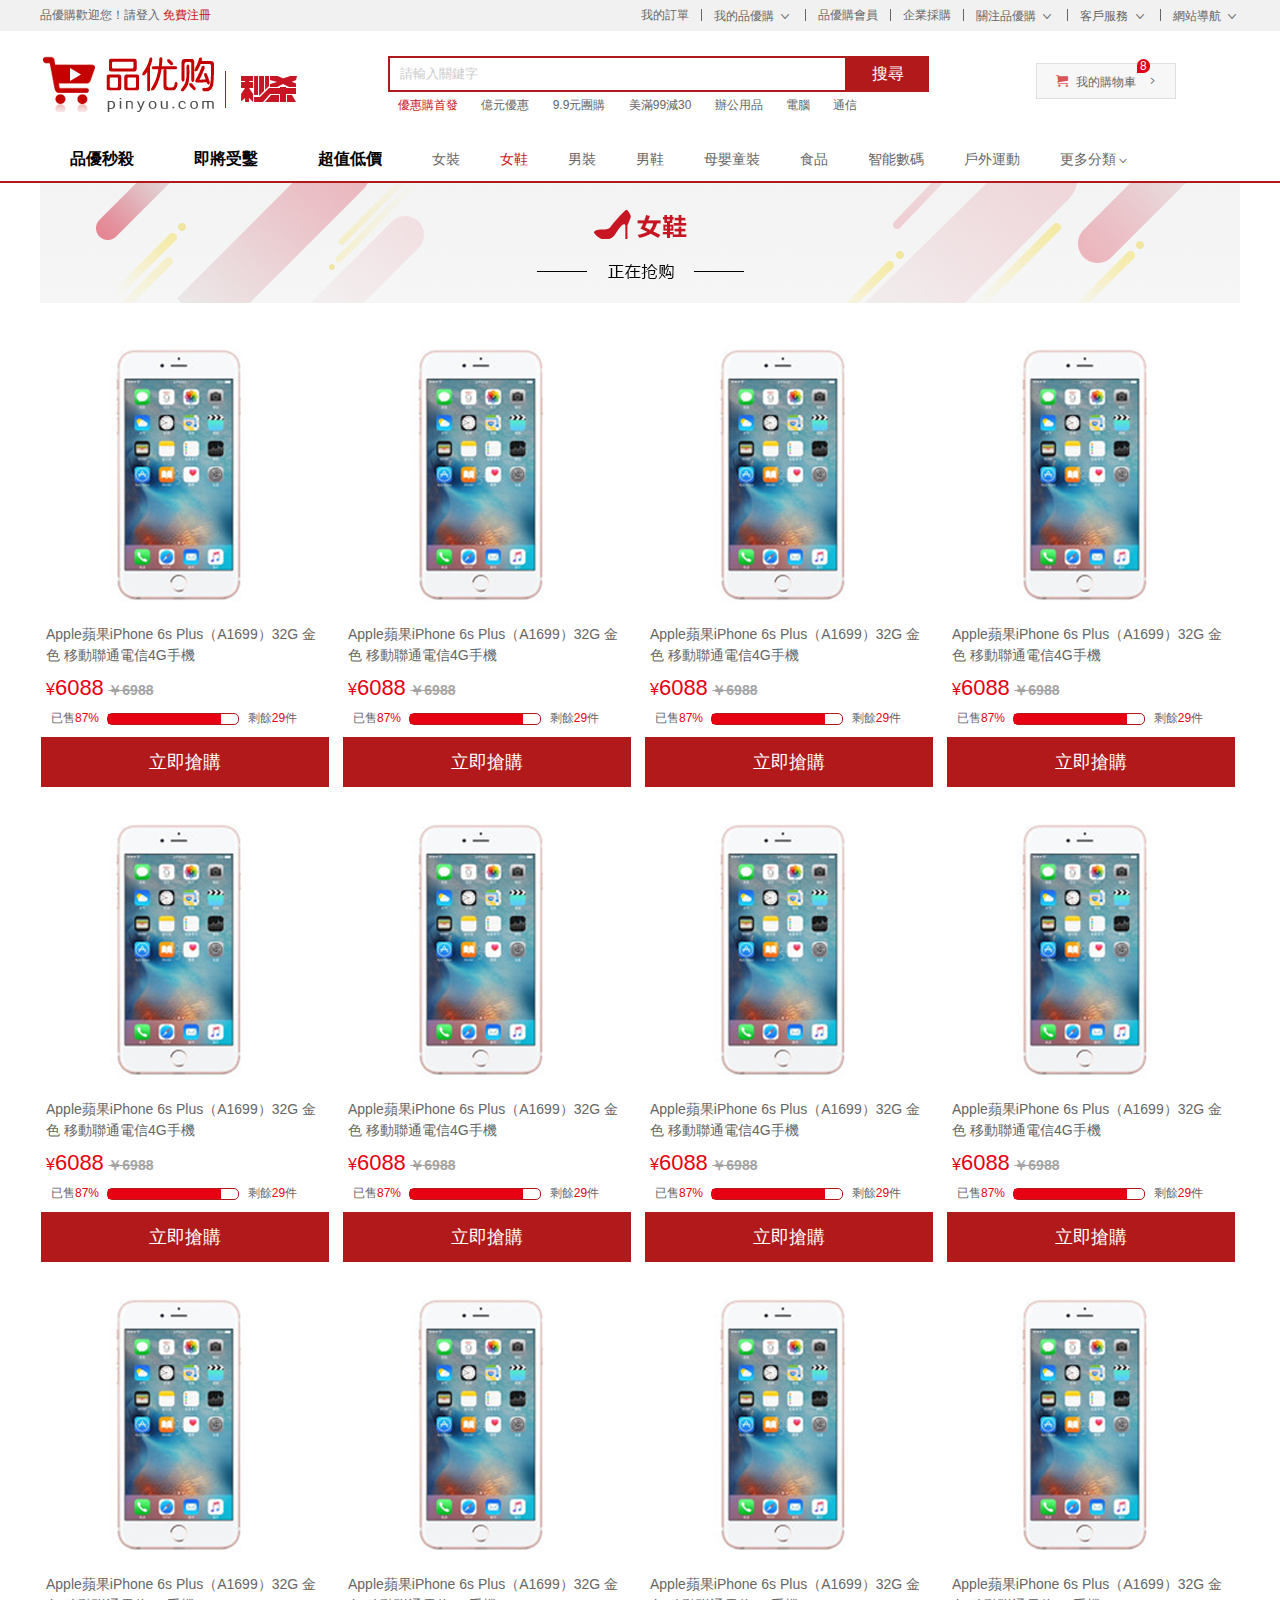
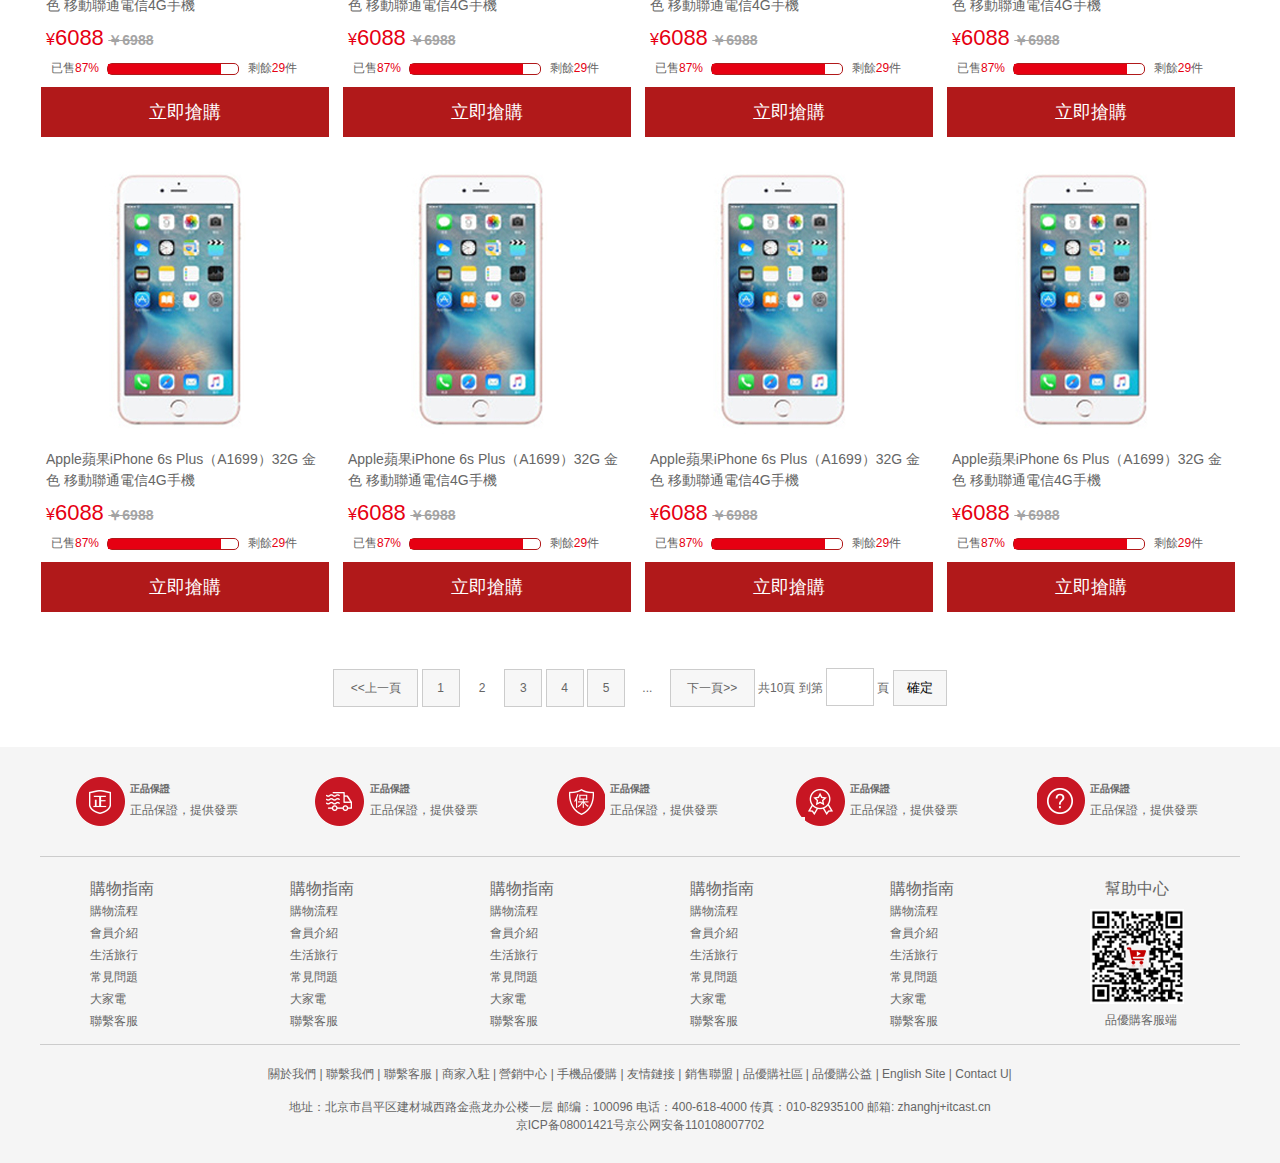
<file: list.html>
<!DOCTYPE html>
<html lang="en">
<head>
    <meta charset="UTF-8">
    <meta http-equiv="X-UA-Compatible" content="IE=edge">
    <meta name="viewport" content="width=device-width, initial-scale=1.0">
    <meta name="duscription" content="動物估囉估囉">
    <meta name="keywords" content="網購,方便">
    <title>列表頁-手機頁面</title>
    <!-- 導入 icon -->
    <link rel="shortcut icon" href="favicon.ico" >
    <!-- 導入 初始化的CSS文件 -->
    <link rel="stylesheet" href="css/base.css">
    <!-- 導入 公共樣式 -->
    <link rel="stylesheet" href="css/common.css">
    <!-- 導入 列表頁面的CSS文件 -->
    <link rel="stylesheet" href="css/list.css">
</head>
<body>
    <!-- 頂部快捷導航start -->
    <div class="shortcut">
            <div class="w">
                <div class="fl">
                    <ul>
                        <li>品優購歡迎您！  </li>
                        <li>
                            <a href="#">請登入</a>
                            <a href="#" class="style-red">免費注冊</a>
                        </li>
                    </ul>
                </div>
                <div class="fr right">
                    <ul>
                        <li><a href="#">我的訂單</a></li>
                        <li class="spacer"></li>
                        <li>
                            <a href="#">我的品優購</a>
                            <i class="icomoon"></i>
                        </li>
                        <li class="spacer"></li>
                        <li><a href="#">品優購會員</a></li>
                        <li class="spacer"></li>
                        <li><a href="#">企業採購</a></li>
                        <li class="spacer"></li>
                        <li>
                            <a href="#">關注品優購</a>
                            <i class="icomoon"></i>
                        </li>
                        <li class="spacer"></li>
                        <li>
                            <a href="#">客戶服務</a>
                            <i class="icomoon"></i>
                        </li>
                        <li class="spacer"></li>
                        <li>
                            <a href="#">網站導航</a>
                            <i class="icomoon"></i>
                        </li>
                    </ul>
                </div>
            </div>
    </div>
    <!-- 頂部快捷導航end -->
    <!-- header區start -->
    <div class="header w">
            <!-- logo -->
            <div class="logo">
                <h1>
                    <a href="index.html" title="品優購">品優購</a>
                </h1>
            </div>
            <!-- sk -->
            <div class="sk">
                <img src="upload/sk.png" alt="">
            </div>
            <!-- search -->
            <div class="search">
                <input type="text" class="text" value="請輸入關鍵字">
                <button class="btn">搜尋</button> 
            </div>
            <div class="hotwrods">
                <a href="#" class="style-red">優惠購首發</a>
                <a href="#">億元優惠</a>
                <a href="#">9.9元團購</a>
                <a href="#">美滿99減30</a>
                <a href="#">辦公用品</a>
                <a href="#">電腦</a>
                <a href="#">通信</a>        
            </div>
            <div class="shopcar">
                <i class="car"></i> 我的購物車 <i class="arrow"></i>
                <i class="count">8</i>
            </div>
    </div>
    <!-- header區end -->
    <!-- nav start -->
    <div class="nav">
        <div class="w">
           <div class="sk_list fl">
                <ul>
                    <li><a href="#">品優秒殺</a></li>
                    <li><a href="#">即將受鑿</a></li>
                    <li><a href="#">超值低價</a></li>
                </ul>
           </div>
           <div class="sk_con fl">
                <ul>
                    <li><a href="#">女裝</a></li>
                    <li><a href="#" class="style-red">女鞋</a></li>
                    <li><a href="#">男裝</a></li>
                    <li><a href="#">男鞋</a></li>
                    <li><a href="#">母嬰童裝</a></li>
                    <li><a href="#">食品</a></li>
                    <li><a href="#">智能數碼</a></li>
                    <li><a href="#">戶外運動</a></li>
                    <li><a href="#">更多分類</a></li>
                </ul>
           </div>
        </div>
    </div>
    <!-- nav end -->
    <!-- 列表頁main start -->
    <div class="sk_container w">
        <div class="sk_hd">
            <img src="upload/sk_hd.png" alt="">
        </div>
        <div class="sk_bd clearfix">
            <ul>
                <li class="sk_goods">
                    <img src="upload/cp.jpg" alt="">
                    <a href="detail.html">
                        <h5 class="sk_goods_title">Apple蘋果iPhone 6s Plus（A1699）32G 金色 移動聯通電信4G手機</h5>
                    </a>
                    <div class="sk_goods_price">
                        ¥<span>6088</span> <del>￥6988</del>
                    </div>
                    <div class="sk_foods_progress">
                        已售<em>87%</em> 
                        <div class="bar">
                            <div class="bar_in"></div>
                        </div>
                        剩餘<span>29</span>件
                    </div>
                    <a href="#" class="sk_goods_buy">立即搶購</a>
                </li>
                <li class="sk_goods">
                    <img src="upload/cp.jpg" alt="">
                    <h5 class="sk_goods_title">Apple蘋果iPhone 6s Plus（A1699）32G 金色 移動聯通電信4G手機</h5>
                    <div class="sk_goods_price">
                        ¥<span>6088</span> <del>￥6988</del>
                    </div>
                    <div class="sk_foods_progress">
                        已售<em>87%</em> 
                        <div class="bar">
                            <div class="bar_in"></div>
                        </div>
                        剩餘<span>29</span>件
                    </div>
                    <a href="#" class="sk_goods_buy">立即搶購</a>
                </li>
                <li class="sk_goods">
                    <img src="upload/cp.jpg" alt="">
                    <a href="detail.html">
                        <h5 class="sk_goods_title">Apple蘋果iPhone 6s Plus（A1699）32G 金色 移動聯通電信4G手機</h5>
                    </a>
                    <div class="sk_goods_price">
                        ¥<span>6088</span> <del>￥6988</del>
                    </div>
                    <div class="sk_foods_progress">
                        已售<em>87%</em> 
                        <div class="bar">
                            <div class="bar_in"></div>
                        </div>
                        剩餘<span>29</span>件
                    </div>
                    <a href="#" class="sk_goods_buy">立即搶購</a>
                </li>
                <li class="sk_goods">
                    <img src="upload/cp.jpg" alt="">
                    <h5 class="sk_goods_title">Apple蘋果iPhone 6s Plus（A1699）32G 金色 移動聯通電信4G手機</h5>
                    <div class="sk_goods_price">
                        ¥<span>6088</span> <del>￥6988</del>
                    </div>
                    <div class="sk_foods_progress">
                        已售<em>87%</em> 
                        <div class="bar">
                            <div class="bar_in"></div>
                        </div>
                        剩餘<span>29</span>件
                    </div>
                    <a href="#" class="sk_goods_buy">立即搶購</a>
                </li>
                <li class="sk_goods">
                    <img src="upload/cp.jpg" alt="">
                    <h5 class="sk_goods_title">Apple蘋果iPhone 6s Plus（A1699）32G 金色 移動聯通電信4G手機</h5>
                    <div class="sk_goods_price">
                        ¥<span>6088</span> <del>￥6988</del>
                    </div>
                    <div class="sk_foods_progress">
                        已售<em>87%</em> 
                        <div class="bar">
                            <div class="bar_in"></div>
                        </div>
                        剩餘<span>29</span>件
                    </div>
                    <a href="#" class="sk_goods_buy">立即搶購</a>
                </li>
                <li class="sk_goods">
                    <img src="upload/cp.jpg" alt="">
                    <h5 class="sk_goods_title">Apple蘋果iPhone 6s Plus（A1699）32G 金色 移動聯通電信4G手機</h5>
                    <div class="sk_goods_price">
                        ¥<span>6088</span> <del>￥6988</del>
                    </div>
                    <div class="sk_foods_progress">
                        已售<em>87%</em> 
                        <div class="bar">
                            <div class="bar_in"></div>
                        </div>
                        剩餘<span>29</span>件
                    </div>
                    <a href="#" class="sk_goods_buy">立即搶購</a>
                </li>
                <li class="sk_goods">
                    <img src="upload/cp.jpg" alt="">
                    <h5 class="sk_goods_title">Apple蘋果iPhone 6s Plus（A1699）32G 金色 移動聯通電信4G手機</h5>
                    <div class="sk_goods_price">
                        ¥<span>6088</span> <del>￥6988</del>
                    </div>
                    <div class="sk_foods_progress">
                        已售<em>87%</em> 
                        <div class="bar">
                            <div class="bar_in"></div>
                        </div>
                        剩餘<span>29</span>件
                    </div>
                    <a href="#" class="sk_goods_buy">立即搶購</a>
                </li>
                <li class="sk_goods">
                    <img src="upload/cp.jpg" alt="">
                    <h5 class="sk_goods_title">Apple蘋果iPhone 6s Plus（A1699）32G 金色 移動聯通電信4G手機</h5>
                    <div class="sk_goods_price">
                        ¥<span>6088</span> <del>￥6988</del>
                    </div>
                    <div class="sk_foods_progress">
                        已售<em>87%</em> 
                        <div class="bar">
                            <div class="bar_in"></div>
                        </div>
                        剩餘<span>29</span>件
                    </div>
                    <a href="#" class="sk_goods_buy">立即搶購</a>
                </li>
                <li class="sk_goods">
                    <img src="upload/cp.jpg" alt="">
                    <h5 class="sk_goods_title">Apple蘋果iPhone 6s Plus（A1699）32G 金色 移動聯通電信4G手機</h5>
                    <div class="sk_goods_price">
                        ¥<span>6088</span> <del>￥6988</del>
                    </div>
                    <div class="sk_foods_progress">
                        已售<em>87%</em> 
                        <div class="bar">
                            <div class="bar_in"></div>
                        </div>
                        剩餘<span>29</span>件
                    </div>
                    <a href="#" class="sk_goods_buy">立即搶購</a>
                </li>
                <li class="sk_goods">
                    <img src="upload/cp.jpg" alt="">
                    <h5 class="sk_goods_title">Apple蘋果iPhone 6s Plus（A1699）32G 金色 移動聯通電信4G手機</h5>
                    <div class="sk_goods_price">
                        ¥<span>6088</span> <del>￥6988</del>
                    </div>
                    <div class="sk_foods_progress">
                        已售<em>87%</em> 
                        <div class="bar">
                            <div class="bar_in"></div>
                        </div>
                        剩餘<span>29</span>件
                    </div>
                    <a href="#" class="sk_goods_buy">立即搶購</a>
                </li>
                <li class="sk_goods">
                    <img src="upload/cp.jpg" alt="">
                    <h5 class="sk_goods_title">Apple蘋果iPhone 6s Plus（A1699）32G 金色 移動聯通電信4G手機</h5>
                    <div class="sk_goods_price">
                        ¥<span>6088</span> <del>￥6988</del>
                    </div>
                    <div class="sk_foods_progress">
                        已售<em>87%</em> 
                        <div class="bar">
                            <div class="bar_in"></div>
                        </div>
                        剩餘<span>29</span>件
                    </div>
                    <a href="#" class="sk_goods_buy">立即搶購</a>
                </li>
                <li class="sk_goods">
                    <img src="upload/cp.jpg" alt="">
                    <h5 class="sk_goods_title">Apple蘋果iPhone 6s Plus（A1699）32G 金色 移動聯通電信4G手機</h5>
                    <div class="sk_goods_price">
                        ¥<span>6088</span> <del>￥6988</del>
                    </div>
                    <div class="sk_foods_progress">
                        已售<em>87%</em> 
                        <div class="bar">
                            <div class="bar_in"></div>
                        </div>
                        剩餘<span>29</span>件
                    </div>
                    <a href="#" class="sk_goods_buy">立即搶購</a>
                </li>
                <li class="sk_goods">
                    <img src="upload/cp.jpg" alt="">
                    <h5 class="sk_goods_title">Apple蘋果iPhone 6s Plus（A1699）32G 金色 移動聯通電信4G手機</h5>
                    <div class="sk_goods_price">
                        ¥<span>6088</span> <del>￥6988</del>
                    </div>
                    <div class="sk_foods_progress">
                        已售<em>87%</em> 
                        <div class="bar">
                            <div class="bar_in"></div>
                        </div>
                        剩餘<span>29</span>件
                    </div>
                    <a href="#" class="sk_goods_buy">立即搶購</a>
                </li>
                <li class="sk_goods">
                    <img src="upload/cp.jpg" alt="">
                    <h5 class="sk_goods_title">Apple蘋果iPhone 6s Plus（A1699）32G 金色 移動聯通電信4G手機</h5>
                    <div class="sk_goods_price">
                        ¥<span>6088</span> <del>￥6988</del>
                    </div>
                    <div class="sk_foods_progress">
                        已售<em>87%</em> 
                        <div class="bar">
                            <div class="bar_in"></div>
                        </div>
                        剩餘<span>29</span>件
                    </div>
                    <a href="#" class="sk_goods_buy">立即搶購</a>
                </li>
                <li class="sk_goods">
                    <img src="upload/cp.jpg" alt="">
                    <h5 class="sk_goods_title">Apple蘋果iPhone 6s Plus（A1699）32G 金色 移動聯通電信4G手機</h5>
                    <div class="sk_goods_price">
                        ¥<span>6088</span> <del>￥6988</del>
                    </div>
                    <div class="sk_foods_progress">
                        已售<em>87%</em> 
                        <div class="bar">
                            <div class="bar_in"></div>
                        </div>
                        剩餘<span>29</span>件
                    </div>
                    <a href="#" class="sk_goods_buy">立即搶購</a>
                </li>
                <li class="sk_goods">
                    <img src="upload/cp.jpg" alt="">
                    <h5 class="sk_goods_title">Apple蘋果iPhone 6s Plus（A1699）32G 金色 移動聯通電信4G手機</h5>
                    <div class="sk_goods_price">
                        ¥<span>6088</span> <del>￥6988</del>
                    </div>
                    <div class="sk_foods_progress">
                        已售<em>87%</em> 
                        <div class="bar">
                            <div class="bar_in"></div>
                        </div>
                        剩餘<span>29</span>件
                    </div>
                    <a href="#" class="sk_goods_buy">立即搶購</a>
                </li>
            </ul>
        </div>
        <!-- page start -->
        <div class="page">
            <span class="page_num">
                <a href="#" class="pn_prev">&lt;&lt;上一頁</a>
                <a href="#">1</a>
                <a href="#" class="current">2</a>
                <a href="#">3</a>
                <a href="#">4</a>
                <a href="#">5</a>
                <a href="#" class="dotted">...</a>
                <a href="#" class="pn_next">下一頁&gt;&gt;</a>
            </span>
            <span class="page_skip">
                共10頁 到第
                <input type="text">
                頁
                <button>確定</button>
            </span>
        </div>
        <!-- page end -->
    </div>
    <!-- 列表頁main end -->

    <!-- footer start -->
    <div class="footer">
        <div class="w">
            <!-- mod_service -->
            <div class="mod_service">
                <ul>
                    <li>
                        <i class="mod_service_icon mod_service_1"></i>
                        <div class="mod_service_title">
                            <h5>正品保證</h5>
                            <p>正品保證，提供發票</p>
                        </div>
                    </li>
                    <li>
                        <i class="mod_service_icon mod_service_2"></i>
                        <div class="mod_service_title">
                            <h5>正品保證</h5>
                            <p>正品保證，提供發票</p>
                        </div>
                    </li>
                    <li>
                        <i class="mod_service_icon mod_service_3"></i>
                        <div class="mod_service_title">
                            <h5>正品保證</h5>
                            <p>正品保證，提供發票</p>
                        </div>
                    </li>
                    <li>
                        <i class="mod_service_icon mod_service_4"></i>
                        <div class="mod_service_title">
                            <h5>正品保證</h5>
                            <p>正品保證，提供發票</p>
                        </div>
                    </li>
                    <li>
                        <i class="mod_service_icon mod_service_5"></i>
                        <div class="mod_service_title">
                            <h5>正品保證</h5>
                            <p>正品保證，提供發票</p>
                        </div>
                    </li>
                </ul>
            </div>
            <!-- mod_help -->
            <div class="mod_help">
                <dl class="mod_help_item">
                    <dt>購物指南</dt>
                    <dd><a href="">購物流程</a></dd>
                    <dd><a href="">會員介紹</a></dd>
                    <dd><a href="">生活旅行</a></dd>
                    <dd><a href="">常見問題</a></dd>
                    <dd><a href="">大家電</a></dd>
                    <dd><a href="">聯繫客服</a></dd>
                </dl>
                <dl class="mod_help_item">
                    <dt>購物指南</dt>
                    <dd><a href="">購物流程</a></dd>
                    <dd><a href="">會員介紹</a></dd>
                    <dd><a href="">生活旅行</a></dd>
                    <dd><a href="">常見問題</a></dd>
                    <dd><a href="">大家電</a></dd>
                    <dd><a href="">聯繫客服</a></dd>
                </dl>
                <dl class="mod_help_item">
                    <dt>購物指南</dt>
                    <dd><a href="">購物流程</a></dd>
                    <dd><a href="">會員介紹</a></dd>
                    <dd><a href="">生活旅行</a></dd>
                    <dd><a href="">常見問題</a></dd>
                    <dd><a href="">大家電</a></dd>
                    <dd><a href="">聯繫客服</a></dd>
                </dl>
                <dl class="mod_help_item">
                    <dt>購物指南</dt>
                    <dd><a href="">購物流程</a></dd>
                    <dd><a href="">會員介紹</a></dd>
                    <dd><a href="">生活旅行</a></dd>
                    <dd><a href="">常見問題</a></dd>
                    <dd><a href="">大家電</a></dd>
                    <dd><a href="">聯繫客服</a></dd>
                </dl>
                <dl class="mod_help_item">
                    <dt>購物指南</dt>
                    <dd><a href="">購物流程</a></dd>
                    <dd><a href="">會員介紹</a></dd>
                    <dd><a href="">生活旅行</a></dd>
                    <dd><a href="">常見問題</a></dd>
                    <dd><a href="">大家電</a></dd>
                    <dd><a href="">聯繫客服</a></dd>
                </dl>
                <dl class="mod_help_item mod_help_app">
                    <dt>幫助中心</dt>
                    <dd>
                        <img src="upload/erweima.png" alt="">
                        <p>品優購客服端</p>
                    </dd>
                </dl>
            </div>
            <!-- mod_copyright -->
            <div class="mod_copyright">
                <p class="mod_copyright_links">
                    關於我們 | 聯繫我們 | 聯繫客服 | 商家入駐 | 營銷中心 | 手機品優購 | 友情鏈接 | 銷售聯盟 | 品優購社區 | 品優購公益 | English Site | Contact U|
                </p>
                <p class="mod_copyright_info">
                    地址：北京市昌平区建材城西路金燕龙办公楼一层 邮编：100096 电话：400-618-4000 传真：010-82935100 邮箱: zhanghj+itcast.cn<br>
                    京ICP备08001421号京公网安备110108007702
                </p>
            </div>
        </div>
    </div>
    <!-- footer end -->
</body>
</html>
</file>
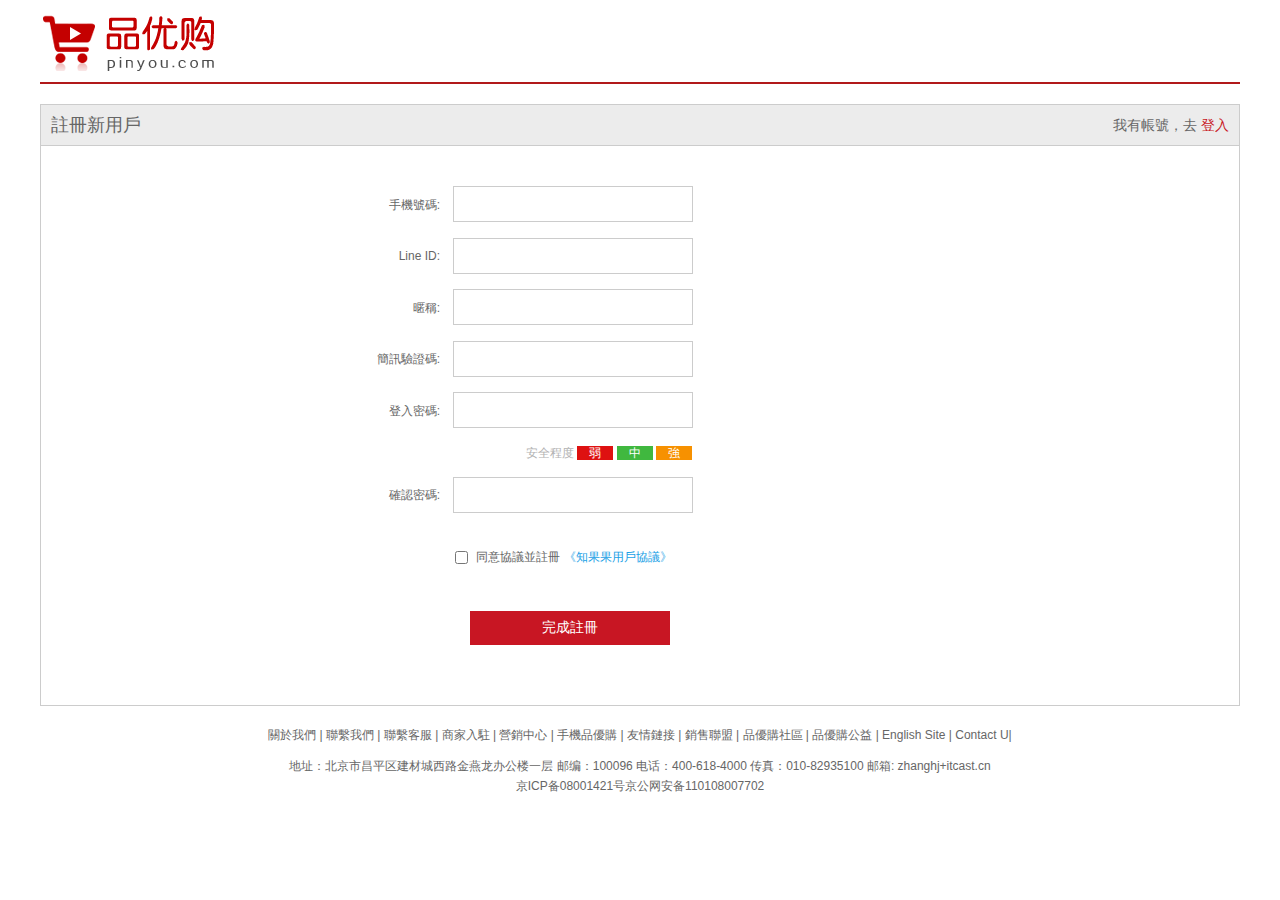
<file: register.html>
<!DOCTYPE html>
<html lang="en">

<head>
    <meta charset="UTF-8">
    <meta http-equiv="X-UA-Compatible" content="IE=edge">
    <meta name="viewport" content="width=device-width, initial-scale=1.0">
    <title>註冊頁面</title>
    <!-- 導入 icon -->
    <link rel="shortcut icon" href="favicon.ico">
    <!-- 導入 初始化的CSS文件 -->
    <link rel="stylesheet" href="css/base.css">
    <!-- 導入 register css文件 -->
    <link rel="stylesheet" href="css/register.css">
    <!-- 導入 reg js文件 -->
    <script src="js/reg.js"></script>
</head>

<body>
    <div class="w">
        <!-- header -->
        <div class="header">
            <div class="logo">
                <a href="index.html">
                    <img src="img/logo.png" alt="">
                </a>
            </div>
        </div>
        <!-- registerarea -->
        <div class="registerarea">
            <h3>
                註冊新用戶
                <em>
                    我有帳號，去 <a href="login.html">登入</a>  
                </em>
            </h3>
            <div class="reg-form">
                <form action="demo.php">
                    <ul>
                        <li>
                            <label for="tel">手機號碼:</label>
                            <input type="text" class="inp" id="tel">
                            <span class=""></span>
                        </li>
                        <li>
                            <label for="line">Line ID:</label>
                            <input type="text" class="inp" id="line">
                            <span class=""></span>
                        </li>
                        <li>
                            <label for="uname">暱稱:</label>
                            <input type="text" class="inp" id="uname">
                            <span class=""></span>
                        </li>
                        <li>
                            <label for="sms">簡訊驗證碼:</label>
                            <input type="text" class="inp" id="sms">
                            <span></span>
                        </li>
                        <li>
                            <label for="pwd">登入密碼:</label>
                            <input type="text" class="inp" id="pwd">
                            <span class=""></span>
                        </li>
                        <li class="safe">
                            安全程度
                            <em class="weak">弱</em>
                            <em class="among">中</em>
                            <em class="strength">強</em>
                        </li>
                        <li>
                            <label for="repwd">確認密碼:</label>
                            <input type="text" class="inp" id="repwd">
                            <span class=""></span>
                        </li>
                        <li class="agree">
                            <input type="checkbox"> 同意協議並註冊
                            <a href="#">《知果果用戶協議》</a>
                        </li>
                        <li>
                            <input type="submit" value="完成註冊" class="over">
                        </li>
                    </ul>
                </form>
            </div>
        </div>
        <!-- footer -->
        <div class="footer">
            <p class="links">
                關於我們 | 聯繫我們 | 聯繫客服 | 商家入駐 | 營銷中心 | 手機品優購 | 友情鏈接 | 銷售聯盟 | 品優購社區 | 品優購公益 | English Site | Contact U|
            </p>
            <p class="copyright">
                地址：北京市昌平区建材城西路金燕龙办公楼一层 邮编：100096 电话：400-618-4000 传真：010-82935100 邮箱: zhanghj+itcast.cn<br> 京ICP备08001421号京公网安备110108007702
            </p>
        </div>
    </div>
</body>

</html>
</file>
<file: css/base.css>
﻿/* 基礎初始化 */


/*清除元素默認的內外邊距  */
* {
    margin: 0;
    padding: 0
}
/*讓所有斜體 不傾斜*/
em,
i {
    font-style: normal;
}
/*去掉列表前面的小點*/
li {
    list-style: none;
}
/*圖片沒有邊框 去掉圖片底側的空白縫隙*/
img {
    border: 0;  /*ie6*/
    vertical-align: middle;
}
/*讓button 按鈕 變成小手*/
button {
    cursor: pointer;
}
/*取消鏈接的下劃線*/
a {
    color: #666;
    text-decoration: none;
}

a:hover {
    color: #e33333;
}

button,
input {
    font-family: 'Microsoft YaHei', 'Heiti SC', tahoma, arial, 'Hiragino Sans GB', \\5B8B\4F53, sans-serif;
    outline: none;
}

body {
    background-color: #fff;
    font: 12px/1.5 'Microsoft YaHei', 'Heiti SC', tahoma, arial, 'Hiragino Sans GB', \\5B8B\4F53, sans-serif;
    color: #666
}

.hide,
.none {
    display: none;
}
/*清除浮動*/
.clearfix:after {
    visibility: hidden;
    clear: both;
    display: block;
    content: ".";
    height: 0
}

.clearfix {
    *zoom: 1
}
</file>
<file: css/common.css>
/* 公共樣式 */
.fl {
    float: left;
}
.fr {
    float: right;
}
@font-face {
    font-family: 'icomoon';
    src:  url('../fonts/icomoon.eot?7kkyc2');
    src:  url('../fonts/icomoon.eot?7kkyc2#iefix') format('embedded-opentype'),
      url('../fonts/icomoon.ttf?7kkyc2') format('truetype'),
      url('../fonts/icomoon.woff?7kkyc2') format('woff'),
      url('../fonts/icomoon.svg?7kkyc2#icomoon') format('svg');
    font-weight: normal;
    font-style: normal;
}   
.fr .icomoon {
    font-family: 'icomoon';
    font-size: 16px;
    line-height: 26px;
} 
.w {
    width: 1200px;
    margin: 0 auto;
}
.style-red {
    color: #c81623;
}
.spacer {
    width: 1px;
    height: 12px;
    background-color: #666;
    margin: 9px 12px 0;
}
/* 頂部快捷導航 */
.shortcut {
    height: 31px;
    background-color: #f1f1f1;
    line-height: 31px;
}
.shortcut li {
    float: left;
}
.header {
    position: relative;
    height: 105px;
}
.header .logo {
    position: absolute;
    top: 25px;
    left: 0;
    width: 175px;
    height: 56px;
}
.logo a {
    display: block;
    /* overflow: hidden; */
    width: 175px;
    height: 56px;
    background: url(../img/logo.png) no-repeat;
    /* text-indent: -9999em; */
    font-size: 0px;
}
.search {
    position: absolute;
    top: 25px;
    left: 348px;
}
.text {
    float: left;
    width: 445px;
    height: 32px;
    border: 2px solid #b1191a;
    padding-left: 10px;
    color: #ccc;
}
.btn {
    float: left;
    width: 82px;
    height: 36px;
    background-color: #b1191a;
    font-size: 16px;
    color: #fff;
    border: 0;
}
.hotwrods {
    position: absolute;
    top: 65px;
    left: 348px;
}
.hotwrods a {
    margin: 0 10px;
}
.shopcar {
    position: absolute;
    top: 32px;
    right: 64px;
    width: 138px;
    height: 34px;
    border: 1px solid #dfdfdf;
    background-color: #f7f7f7;
    line-height: 34px;
    text-align: center;
}
.car,
.arrow {
    margin: 0 5px;
    font-family: 'icomoon';
}
.car {
    color: #da5555;
}
.count {
    position: absolute;
    top: -5px;
    /* 左側對齊 字的走向才正確 */
    left: 100px;
    height: 14px;
    padding: 0 3px;
    line-height: 14px;
    background-color: #e60012;
    color: #fff;
    border-radius: 7px 7px 7px 0;
}
.nav {
    height: 45px;
    border-bottom: 2px solid #b1191a;
}
.dropdown {
    width: 209px;
    height: 45px;
    background-color: #da5555;
}
.dropdown .dt {
    height: 100%;
    background-color: #b1191a;
    line-height: 45px;
    color: #fff;
    font-size: 16px;
    text-align: center;
}
.dropdown .dd {
    height: 465px;
    background-color: #c81623;
    margin-top: 2px;
    color: #fff;
}
.menu_item {
    height: 31px;
    line-height: 31px;
    margin-left: 1px;
    padding: 0 10px;
    transition: all .5s;
}
.menu_item:hover {
    padding-left: 20px;
    background-color: #fff;
}

.menu_item a {
    font-size: 14px;
    color: #fff;
}
.menu_item:hover a{
    color: #c81623;
}
.menu_item i {
    float: right;
    font-size: 18px;
    font-family: 'icomoon';
    color: #fff;
}
.navitems{
    margin-left: 10px;
}
.navitems li{
    float: left;

}
.navitems a {
    display: block;
    padding: 0 25px;
    height: 45px;
    line-height: 45px;
    font-size: 16px;
    color: #333;
}
.navitems a:hover {
    color: #c81623;
}
/* footer部分 */
.footer {
    height: 386px;
    background-color: #f5f5f5;
    padding-top: 30px;
}
.mod_service {
    height: 79px;
    border-bottom: 1px solid #ccc;
}
.mod_service li {
    float: left;
    width: 240px;
    height: 79px;
}
.mod_service_icon {
    float: left;
    width: 50px;
    height: 50px;
    margin-left: 35px;
    background: url(../img/icons.png) no-repeat;
}

.mod_service_1 {
    background-position: -252px -3px;
}
.mod_service_2 {
    background-position: -255px -54px;
}
.mod_service_3 {
    background-position: -255px -106px;
}
.mod_service_4 {
    background-position: -257px -157px;
}
.mod_service_5 {
    background-position: -256px -210px;
}
.mod_service_title {
    float: left;
    margin-left: 5px;
}
.mod_service_title h5 {
    margin: 5px 0;
}
.mod_help {
    height: 187px;
    border-bottom: 1px solid #ccc;
}
.mod_help_item {
    float: left;
    width: 150px;
    padding: 20px 0 0 50px;
}
.mod_help_item dt {
    height: 25px;
    font-size: 16px;
}
.mod_help_item dd {
    height: 22px;
}
.mod_help_app dt,
.mod_help_app p {
    padding-left: 15px;
}
.mod_help_app img {
    margin: 7px 0;
}
.mod_copyright {
    text-align: center;
}
.mod_copyright_links {
    margin: 20px 0 15px 0;
}
.mod_copyright_info {
    line-height: 18px;
}
</file>
<file: css/index.css>
.main {
    width: 980px;
    height: 455px;
    margin-left: 219px;
    margin-top: 10px;
}

.focus {
    overflow: hidden;
    position: relative;
    width: 721px;
    height: 455px;
}

.focus ul {
    position: absolute;
    top: 0;
    left: 0;
    width: 600%;
}

.focus ul li {
    float: left;
}

.arrow-l,
.arrow-r {
    display: none;
    position: absolute;
    top: 50%;
    margin-top: -20px;
    width: 24px;
    height: 40px;
    background-color: rgba(0, 0, 0, .3);
    text-align: center;
    line-height: 40px;
    color: #fff;
    font-family: 'icomoon';
    font-size: 18px;
    z-index: 2;
}

.arrow-r {
    right: 0;
}

.circle {
    position: absolute;
    bottom: 10px;
    left: 50px;
}

.circle li {
    float: left;
    width: 8px;
    height: 8px;
    border: 2px solid rgba(255, 255, 255, .4);
    /* background-color: royalblue; */
    margin: 0 4px;
    border-radius: 50%;
    cursor: pointer;
}

.current {
    background-color: #fff;
}

.newsflash {
    width: 250px;
    height: 455px;
}

.news {
    height: 163px;
    border: 1px solid #ccc;
}

.news-hd {
    height: 32px;
    padding: 0 15px;
    font-size: 14px;
    line-height: 32px;
    border-bottom: 1px dotted #ccc;
}

.news-hd a {
    float: right;
    font-size: 12px;
    font-family: 'icomoon';
}

.news-bd {
    padding: 10px 0 0 15px;
}

.news-bd li {
    height: 23px;
}

.lifeservice {
    overflow: hidden;
    height: 208px;
    border: 1px solid #ccc;
    border-top: none;
}

.lifeservice ul {
    width: 255px;
}

.lifeservice li {
    position: relative;
    float: left;
    width: 62px;
    height: 70px;
    border-right: 1px solid #ccc;
    border-bottom: 1px solid #ccc;
}

.lifeservice li a {
    display: block;
    /* 解決i引起的外編距塌陷 */
    overflow: hidden;
    height: 100%;
}

.lifeservice li p {
    text-align: center;
}

.hot {
    position: absolute;
    right: 0;
    top: 0;
    width: 12px;
    height: 15px;
    background: url(../img/-.jpg);
}

.service_ico {
    display: block;
    width: 25px;
    height: 25px;
    margin: 10px auto;
    background: url(../img/icons.png) no-repeat;
}

.service_ico_1 {
    background-position: -17px -16px;
}

.service_ico_2 {
    background-position: -78px -16px;
}

.service_ico_3 {
    background-position: -141px -16px;
}

.service_ico_4 {
    background-position: -206px -16px;
}

.service_ico_5 {
    background-position: -17px -87px;
}

.service_ico_6 {
    background-position: -78px -87px;
}

.service_ico_7 {
    background-position: -141px -87px;
}

.service_ico_8 {
    background-position: -206px -87px;
}

.service_ico_9 {
    background-position: -17px -158px;
}

.service_ico_10 {
    background-position: -78px -158px;
}

.service_ico_11 {
    background-position: -141px -158px;
}

.service_ico_12 {
    background-position: -206px -158px;
}

.bargain {
    height: 75px;
    margin-top: 5px;
}


/* 推薦服務 */

.recommend {
    height: 163px;
    margin-top: 10px;
}

.recom-hd {
    width: 200px;
    height: 163px;
    background-color: #5c5251;
    text-align: center;
}

.recom-hd img {
    margin: 30px 0 10px 0;
}

.recom-hd h3 {
    font-size: 18px;
    color: #fff;
    font-weight: 400;
}

.recom-bd {
    width: 1000px;
    height: 163px;
    background-color: #ebebeb;
}

.recom-bd li {
    overflow: hidden;
    float: left;
    margin-top: 10px;
    width: 249px;
    height: 145px;
    border-right: 1px solid #ccc;
}

.recom-bd .last {
    border-right: 0;
}


/* floor 區 */

.box-hd {
    height: 30px;
    margin-top: 25px;
    border-bottom: 2px solid #c81623;
}

.box-hd h3 {
    float: left;
    font-size: 18px;
    color: #c81623;
}

.tab-list {
    float: right;
    line-height: 30px;
}

.tab-list li {
    float: left;
}

.tab-list li a {
    margin: 0 15px;
}

.box-bd {
    height: 360px;
}

.box-bd li {
    overflow: hidden;
}

.box-bd img {
    transition: all .2s ease;
}

.box-bd img:hover {
    margin-left: 8px;
}

.w209 {
    width: 209px;
    background-color: #f9f9f9;
}

.w329 {
    width: 329px;
}

.w219 {
    width: 219px;
    border-right: 1px solid #ccc;
}

.w220 {
    width: 220px;
    border-right: 1px solid #ccc;
}

.tab-con li {
    float: left;
    height: 360px;
}

.tab-con-item {
    border-bottom: 1px solid #ccc;
}

.tab-con-list {
    overflow: hidden;
    margin-bottom: 5px;
}

.tab-con-list li {
    width: 86px;
    height: 32px;
    line-height: 32px;
    border-bottom: 1px solid #ccc;
    margin-left: 10px;
    text-align: center;
}


/* 電梯導航 */

.fixedtool {
    position: fixed;
    top: 100px;
    left: 50%;
    margin-left: -676px;
    width: 66px;
    background-color: #fff;
    display: none;
}

.fixedtool li {
    height: 32px;
    line-height: 32px;
    text-align: center;
    font-size: 12px;
    border-bottom: 1px solid #ccc;
    cursor: pointer;
}

.fixedtool .current {
    background-color: #c81623;
    color: #fff;
}
</file>
<file: css/detail.css>
/* 詳情頁的樣式文件 */

.crumb_wrap {
    height: 25px;
    margin-top: 20px;
}

.crumb_wrap a {
    margin-right: 10px;
}

.preview_wrap {
    width: 400px;
    height: 590px;
}

.preview_img {
    position: relative;
    height: 398px;
    border: 1px solid #ccc;
}

.mask {
    display: none;
    position: absolute;
    top: 0;
    left: 0;
    width: 300px;
    height: 300px;
    background-color: #FEDE4F;
    opacity: .5;
    border: 1px solid #ccc;
    cursor: move;
}

.big {
    display: none;
    position: absolute;
    left: 410px;
    top: 0;
    width: 500px;
    height: 500px;
    background-color: pink;
    z-index: 999;
    border: 1px solid #ccc;
    overflow: hidden;
}

.big img {
    position: absolute;
    top: 0;
    left: 0;
}

.preview_list {
    position: relative;
    height: 60px;
    margin-top: 60px;
}

.list_item {
    width: 320px;
    height: 60px;
    margin: 0 auto;
}

.list_item li {
    float: left;
    width: 56px;
    height: 56px;
    border: 2px solid transparent;
    margin: 0 2px;
}

.list_item li.current {
    border-color: #c81623;
}

.arrow_prev,
.arrow_next {
    position: absolute;
    top: 50%;
    margin-top: -16px;
    width: 22px;
    height: 32px;
}

.arrow_prev {
    left: 0;
    background: url(../img/arrow-prev.png) no-repeat;
}

.arrow_next {
    right: 0;
    background: url(../img/arrow-next.png) no-repeat;
}

.iteminfo_wrap {
    width: 718px;
}

.sku_nane {
    height: 30px;
    font-size: 16px;
    font-weight: 700;
}

.news {
    height: 32px;
    color: #e12228;
}

.summary dl {
    overflow: hidden;
}

.summary dt,
.summary dd {
    float: left;
}

.summary dt {
    width: 60px;
    padding-left: 10px;
    line-height: 36px;
}

.summary_price,
.summary_promotion {
    position: relative;
    padding: 10px 0;
    background-color: #fee9eb;
}

.price {
    font-size: 24px;
    color: #e12228;
}

.summary_price a {
    color: #c81623;
}

.remark {
    position: absolute;
    right: 10px;
    top: 20px;
}

.summary_promotion {
    padding: 0;
}

.summary_promotion em {
    display: inline-block;
    width: 40px;
    height: 22px;
    text-align: center;
    line-height: 22px;
    background-color: #c81623;
    color: #fff;
}

.summary_promotion dd {
    width: 450px;
    line-height: 36px;
}

.summary_support dd {
    line-height: 36px;
}

.choose_color a {
    display: inline-block;
    width: 80px;
    height: 41px;
    background-color: #f7f7f7;
    border: 1px solid #ededed;
    text-align: center;
    line-height: 41px;
}

.summary a.current {
    border: 1px solid #c81623;
}

.choose_version,
.choose_type,
.choose_cap,
.choose_com {
    margin: 5px 0;
}

.choose_version a,
.choose_type a,
.choose_cap a,
.choose_com a {
    display: inline-block;
    height: 32px;
    padding: 0 12px;
    background-color: #f7f7f7;
    border: 1px solid #ededed;
    text-align: center;
    line-height: 32px;
}

.choose_btns {
    margin-top: 20px;
}

.choose_amount {
    position: relative;
    float: left;
    margin-right: 10px;
    width: 50px;
    height: 46px;
    background-color: aquamarine;
}

.addcar {
    float: left;
    width: 142px;
    height: 46px;
    font-size: 18px;
    line-height: 46px;
    font-weight: 700;
    text-align: center;
    background-color: #c81623;
    color: #fff;
}

.choose_amount input {
    width: 33px;
    height: 44px;
    border: 1px solid #ccc;
    text-align: center;
}

.add,
.reduce {
    position: absolute;
    width: 15px;
    height: 22px;
    border: 1px solid #ccc;
    background-color: #f1f1f1;
    text-align: center;
    line-height: 22px;
}

.add {
    top: 0;
}

.reduce {
    bottom: 0;
    /* 禁止滑鼠樣式 */
    cursor: not-allowed;
}

.product_detail {
    margin-bottom: 50px;
}

.aside {
    width: 208px;
    border: 1px solid #ccc;
}

.tab_list {
    height: 34px;
}

.tab_list li {
    float: left;
    height: 33px;
    line-height: 33px;
    text-align: center;
    background-color: #f1f1f1;
    border-bottom: 1px solid #ccc;
}

.tab_list .current {
    color: red;
    background-color: #fff;
    border-bottom: none;
}

.first_tab {
    width: 104px;
}

.second_tab {
    width: 103px;
    border-left: 1px solid #ccc;
}

.tab_con {
    padding: 0 10px;
}

.tab_con li {
    border-bottom: 1px solid #ccc;
}

.tab_con h5 {
    white-space: nowrap;
    overflow: hidden;
    text-overflow: ellipsis;
    font-weight: 400;
}

.aside_price {
    font-weight: 700;
    margin: 10px 0;
}

.as_addcar {
    display: block;
    width: 88px;
    height: 26px;
    border: 1px solid #ccc;
    background-color: #f7f7f7;
    margin: 10px auto;
    line-height: 26px;
    text-align: center;
}

.detail {
    width: 978px;
    /* border: 1px solid #ccc; */
}

.detail_tab_list {
    height: 39px;
    border: 1px solid #ccc;
    background-color: #f1f1f1;
}

.detail_tab_list li {
    float: left;
    height: 39px;
    line-height: 39px;
    padding: 0 20px;
    text-align: center;
    cursor: pointer;
}

.detail_tab_list .current {
    background-color: #e81623;
    color: #fff;
}

.item_info {
    padding: 20px 0 0 20px;
}

.item_info li {
    line-height: 22px;
}

.more {
    float: right;
    font-weight: 700;
    font-family: 'icomoon';
}
</file>
<file: css/list.css>
/* 列表頁的CSS */
.sk {
    position: absolute;
    top: 40px;
    left: 185px;
    height: 32px;
    border-left: 1px solid #b1191a;
    padding: 5px 0 0 15px;
}
.sk_list li {
    float: left;
    line-height: 45px;
    margin: 0 30px;
}
.sk_list a {
    font-size: 16px;
    color: #000;
    font-weight: 700;
}
.sk_list a:hover {
    color: #c81523;
}
.sk_con li {
    float: left;
    line-height: 45px;
    margin: 0 20px;
}
.sk_con a {
    font-size: 14px;
    font-weight: 500;
    font-family: 'icomoon';
}
/* 列表頁內容區 */
.sk_bd {
    margin-top: 25px;
}
.sk_bd ul {
    width: 1212px;
}
.sk_goods {
    float: left;
    position: relative;
    width: 288px;
    height: 458px;
    border: 1px solid transparent;
    margin:0 12px 15px 0;
}
.sk_goods:hover {
    border: 1px solid #b1191a;
}
.sk_goods_title {
    font-size: 14px;
    color: #666;
    font-weight: 400;
    margin: 5px;
}
.sk_goods_price {
    margin: 5px;
    font-size: 16px;
    color: #e60012
}
.sk_goods_price span {
    font-size: 22px;
    color: #e60012;
}
.sk_goods_price del {
    font-size: 14px;
    font-weight: 700;
    color: #a4a4a4;
}
.sk_foods_progress {
    margin: 0 10px;
}
.bar {
    display: inline-block;
    width: 130px;
    height: 10px;
    margin: 0 5px;
    border: 1px solid #b1191a;
    vertical-align: middle;
    border-radius: 5px;
}
.bar_in {
    width: 87%;
    height: 10px;
    background-color: #e60012;
}
.sk_foods_progress em,
.sk_foods_progress span {
    color: #e60012;
}
.sk_goods_buy {
    position: absolute;
    bottom: 0;
    width: 100%;
    display: block;
    height: 50px;
    line-height: 50px;
    background-color: #b1191a;
    color: #fff;
    font-size: 18px;
    text-align: center;
}
.page {
    margin: 40px 0;
    text-align: center;
}
.page_num a {
    display: inline-block;
    width: 36px;
    height: 36px;
    line-height: 36px;
    border: 1px solid #ccc;
    background-color: #f7f7f7;
}
.page_num .pn_prev,
.page_num .pn_next {
    width: 83px;
}
.page_num .current,
.page_num .dotted {
    border: 1px solid transparent;
    background-color: transparent;
}
.page_skip input {
    width: 46px;
    height: 36px;
    border: 1px solid #ccc;
    text-align: center;
    transition: all .5s;
}
/* 表單獲得焦點後 */
.page_skip input:focus {
    width: 70px;
    border: 1px solid skyblue;
}
.page_skip button {
    width: 54px;
    height: 36px;
    border: 1px solid #ccc;
    background-color: #f7f7f7;
}
</file>
<file: css/register.css>
/* 註冊頁面CSS */

.w {
    width: 1200px;
    margin: auto;
}

.header {
    height: 82px;
    border-bottom: 2px solid #b1191a;
}

.logo {
    padding-top: 15px;
}

.registerarea {
    height: 600px;
    border: 1px solid #ccc;
    margin-top: 20px;
}

.registerarea h3 {
    height: 40px;
    font-size: 18px;
    border-bottom: 1px solid #ccc;
    background-color: #ececec;
    line-height: 40px;
    padding: 0 10px;
    font-weight: normal;
}

.registerarea h3 em {
    float: right;
    font-size: 14px;
}

.registerarea a {
    color: #c81623;
}

.reg-form {
    width: 600px;
    height: 400px;
    margin: 40px auto 0;
}

.reg-form label {
    display: inline-block;
    width: 100px;
    height: 36px;
    line-height: 36px;
    text-align: right;
}

.inp {
    width: 238px;
    height: 34px;
    border: 1px solid #ccc;
    margin-left: 10px;
}

.error {
    margin-left: 10px;
    color: #df3033;
}

.error_icon,
.success_icon {
    display: inline-block;
    width: 20px;
    height: 20px;
    background: url(../img/error.png) no-repeat;
    vertical-align: middle;
    margin-top: -2px;
}

.reg-form li {
    margin-bottom: 15px;
}

.success {
    margin-left: 10px;
    color: #40b83f;
}

.success_icon {
    background: url(../img/success.png) no-repeat;
}

.safe {
    padding-left: 186px;
    color: #b2b2b2;
}

.safe em {
    padding: 0 12px;
    color: #fff;
}

.weak {
    background-color: #de1111;
}

.among {
    background-color: #40b83f;
}

.strength {
    background-color: #f79100;
}

.agree {
    padding-top: 20px;
    padding-left: 115px;
}

.agree input {
    margin-right: 5px;
    vertical-align: middle;
}

.agree a {
    color: #1ba1e6;
}

.over {
    width: 200px;
    height: 34px;
    background-color: #c81623;
    border: none;
    color: #fff;
    font-size: 14px;
    margin: 30px 130px;
}

.footer {
    height: 120px;
    text-align: center;
}

.links {
    margin-top: 20px;
    height: 30px;
}

.copyright {
    line-height: 20px;
}
</file>
